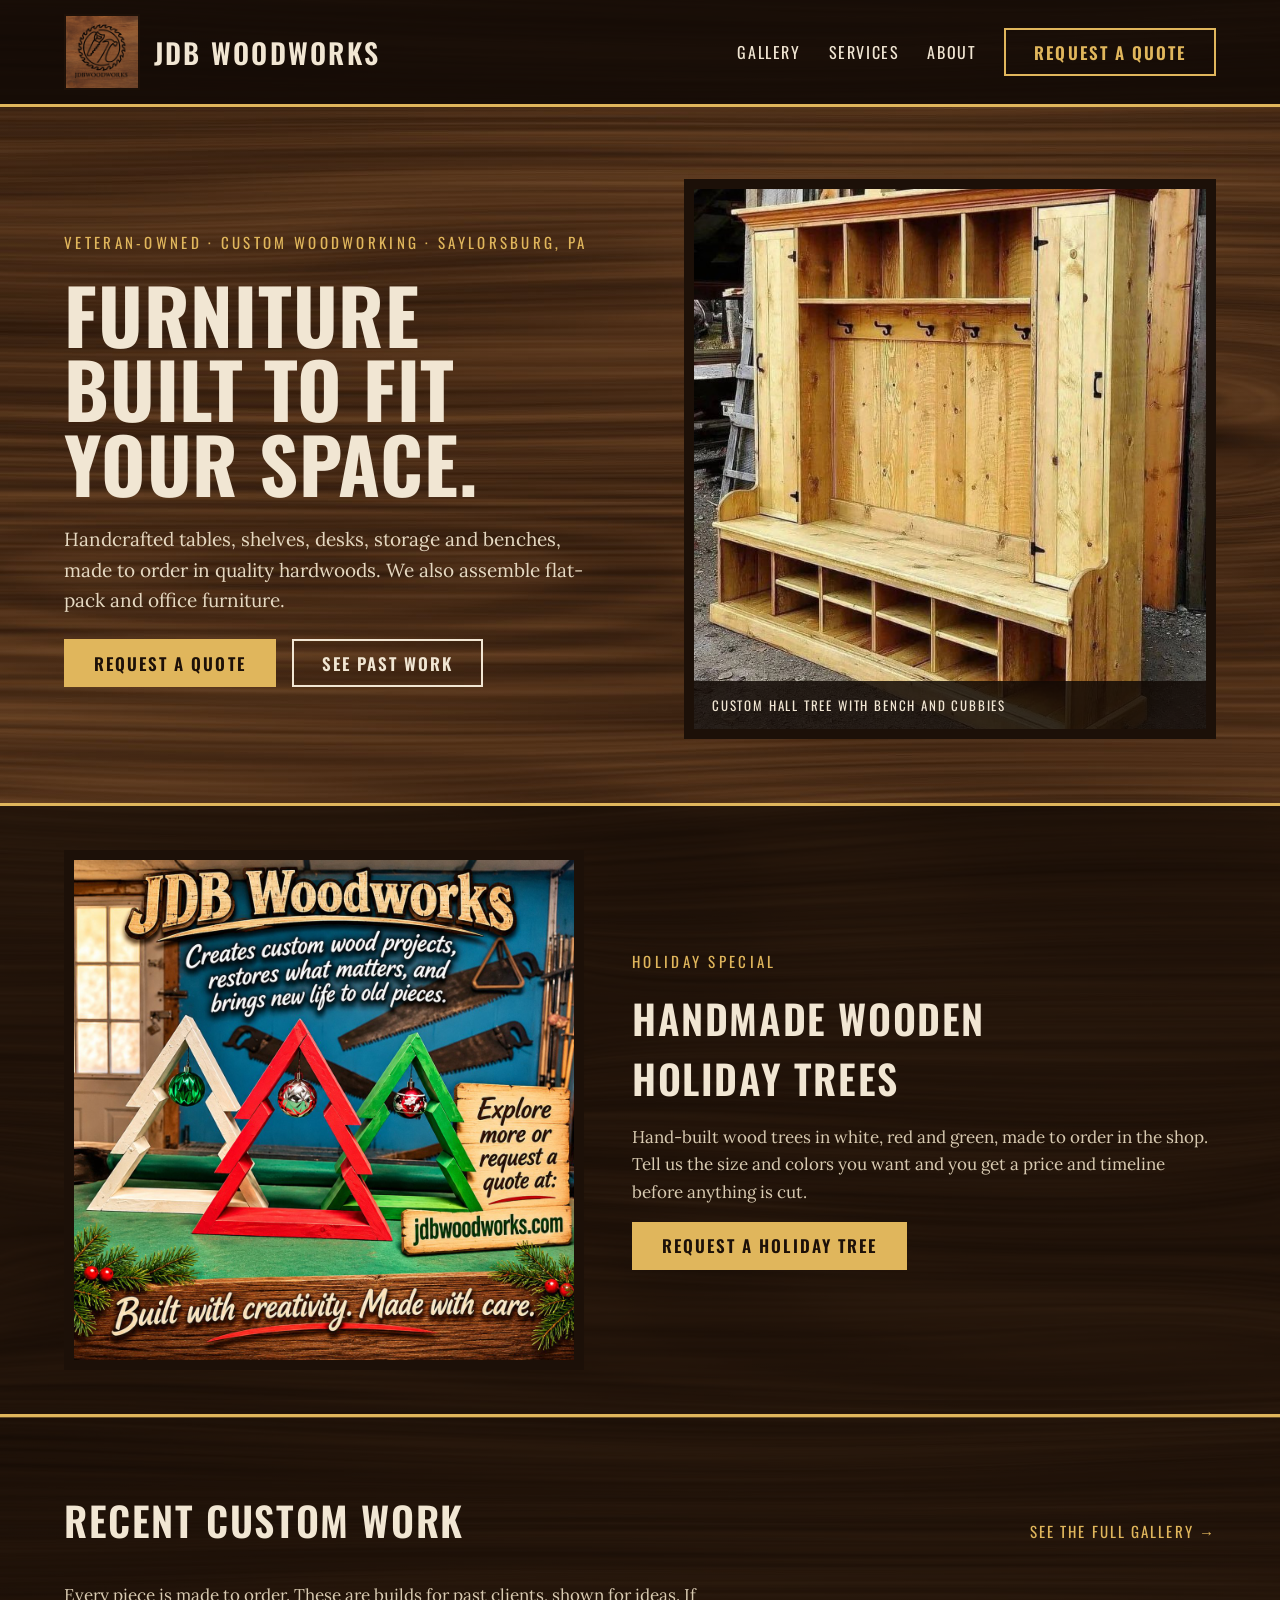
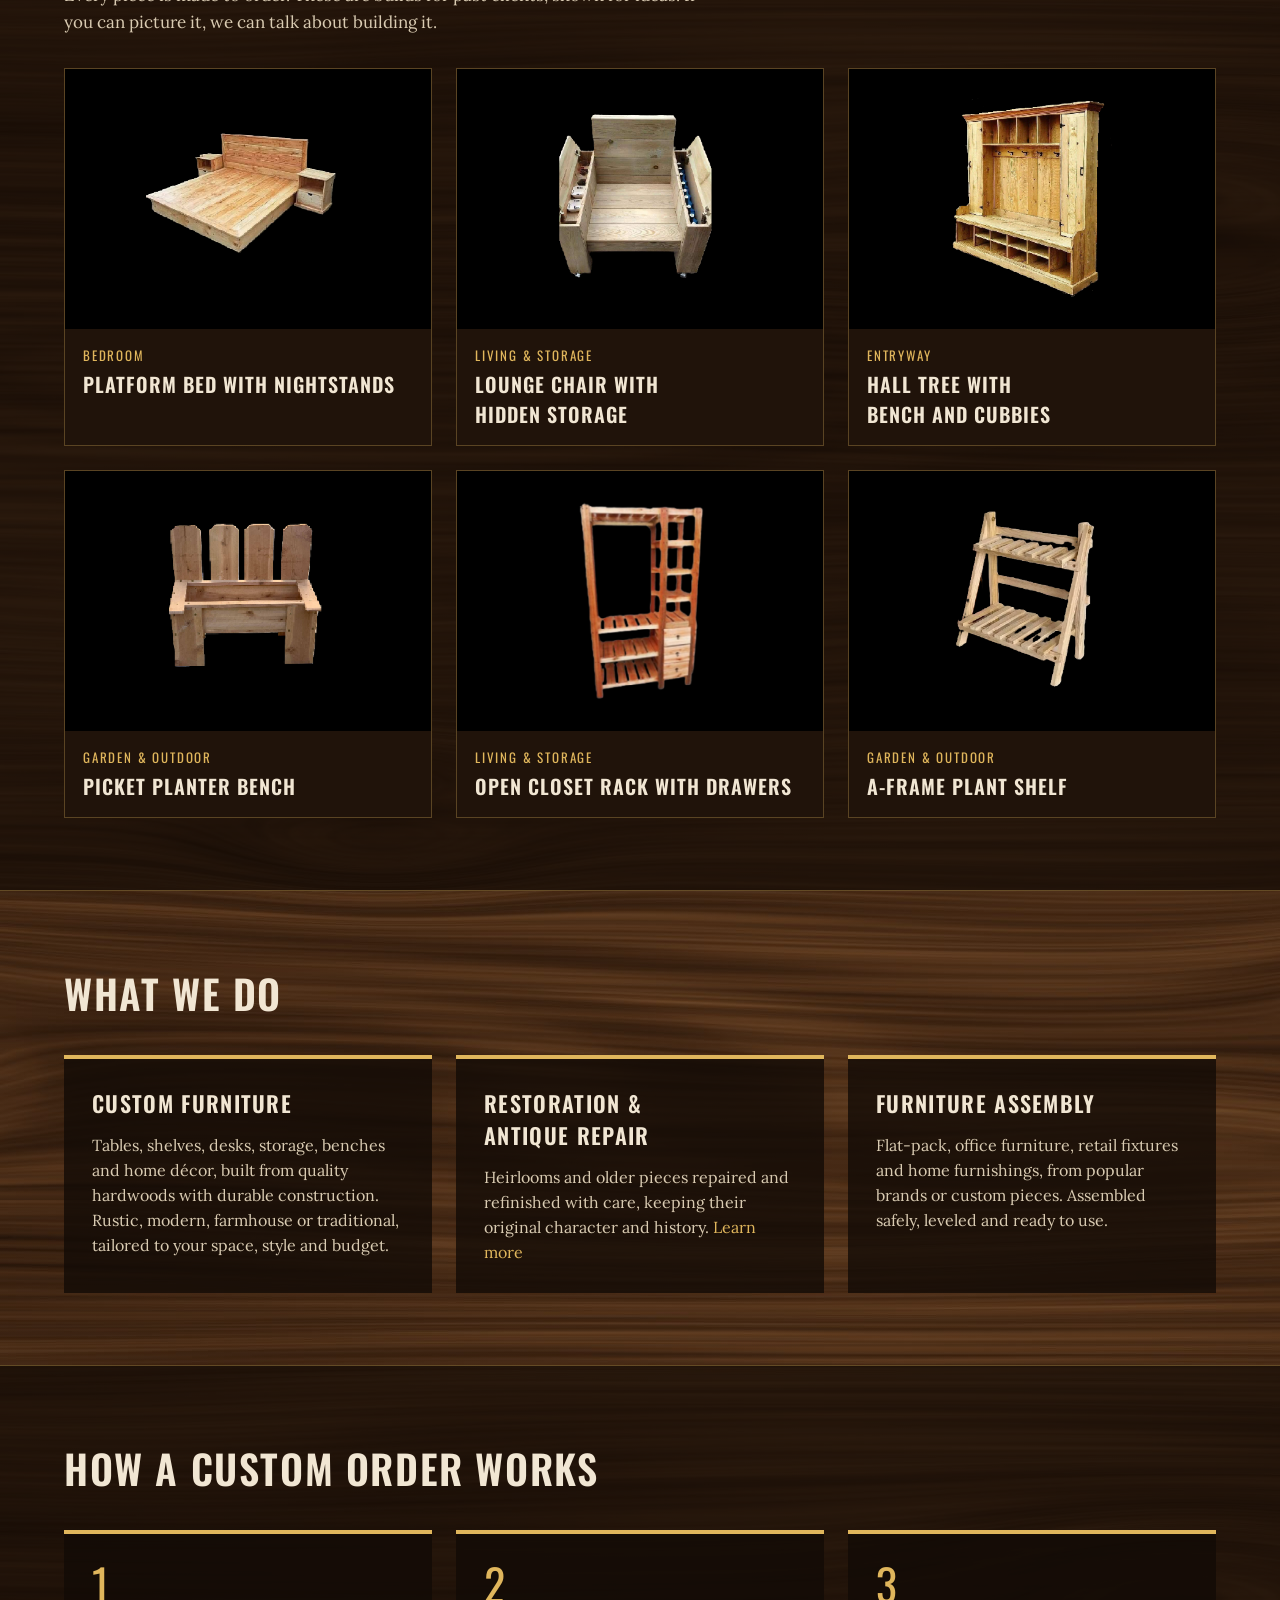
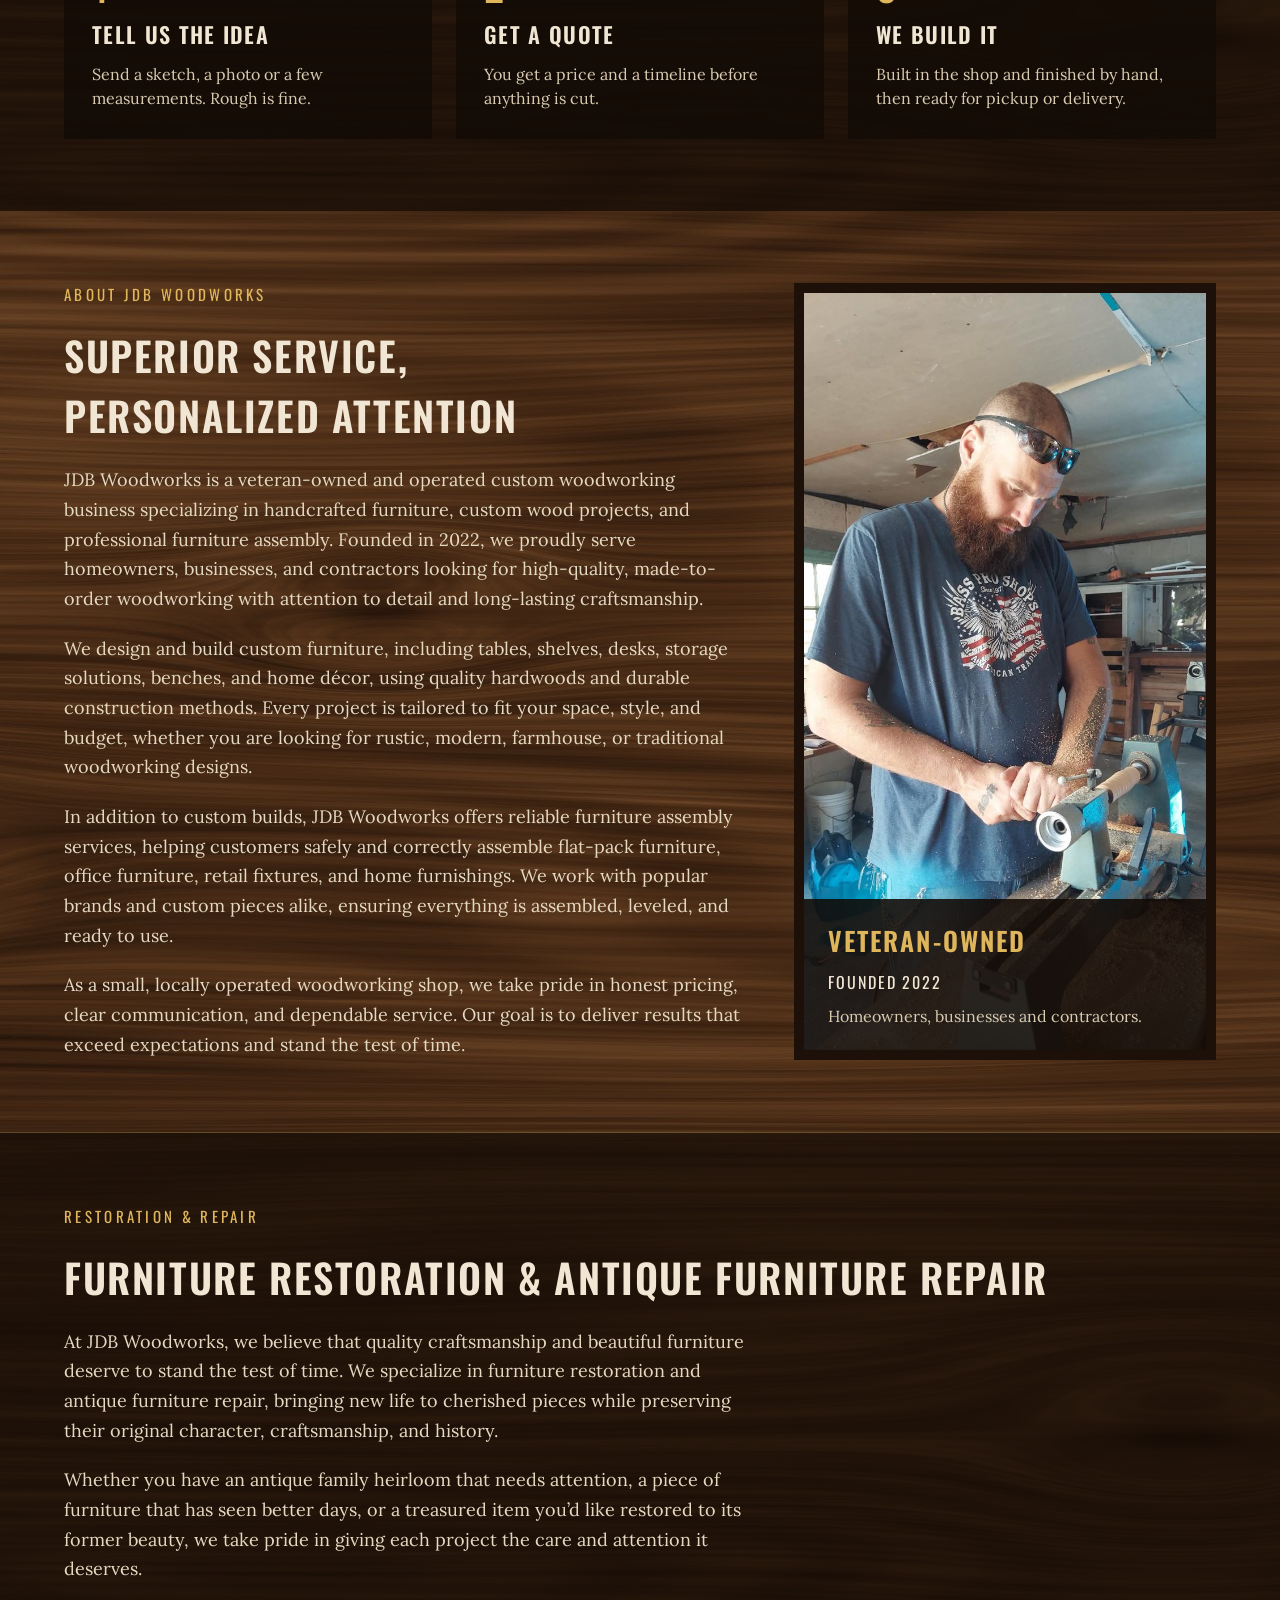
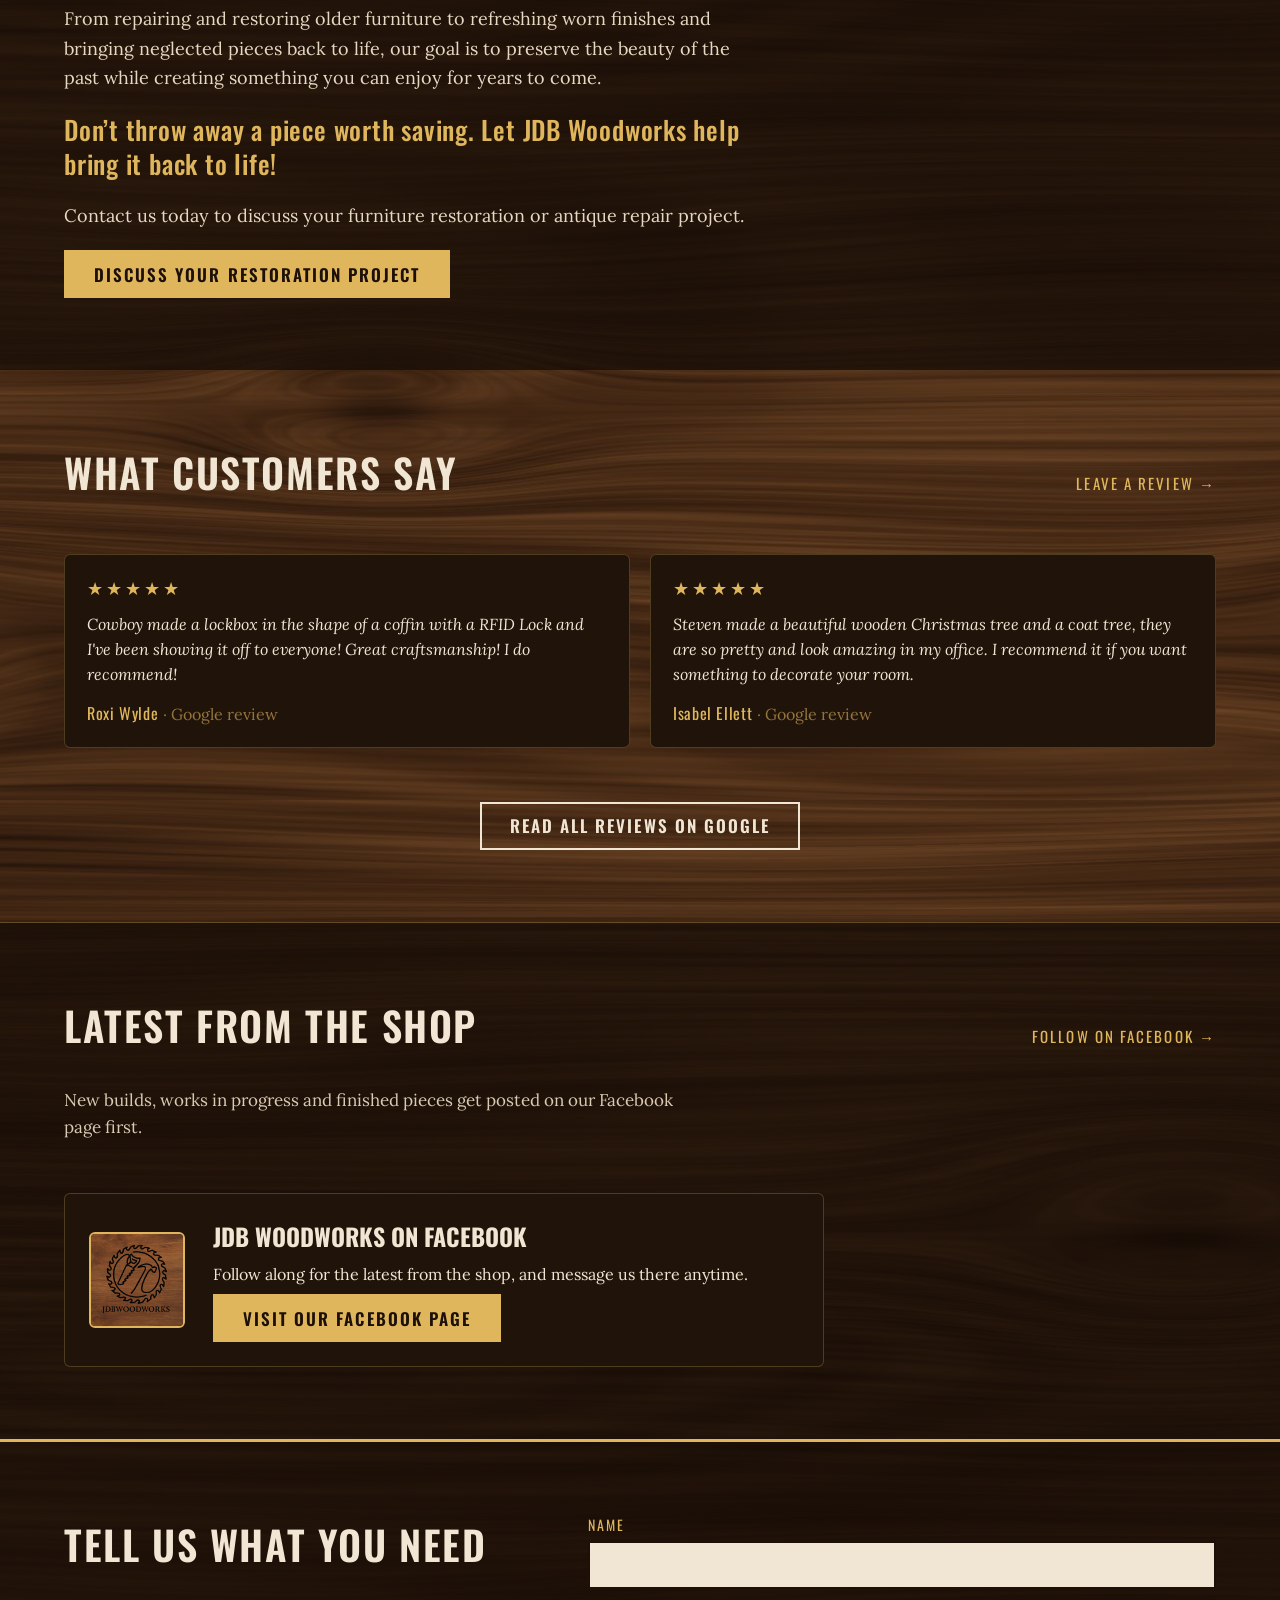
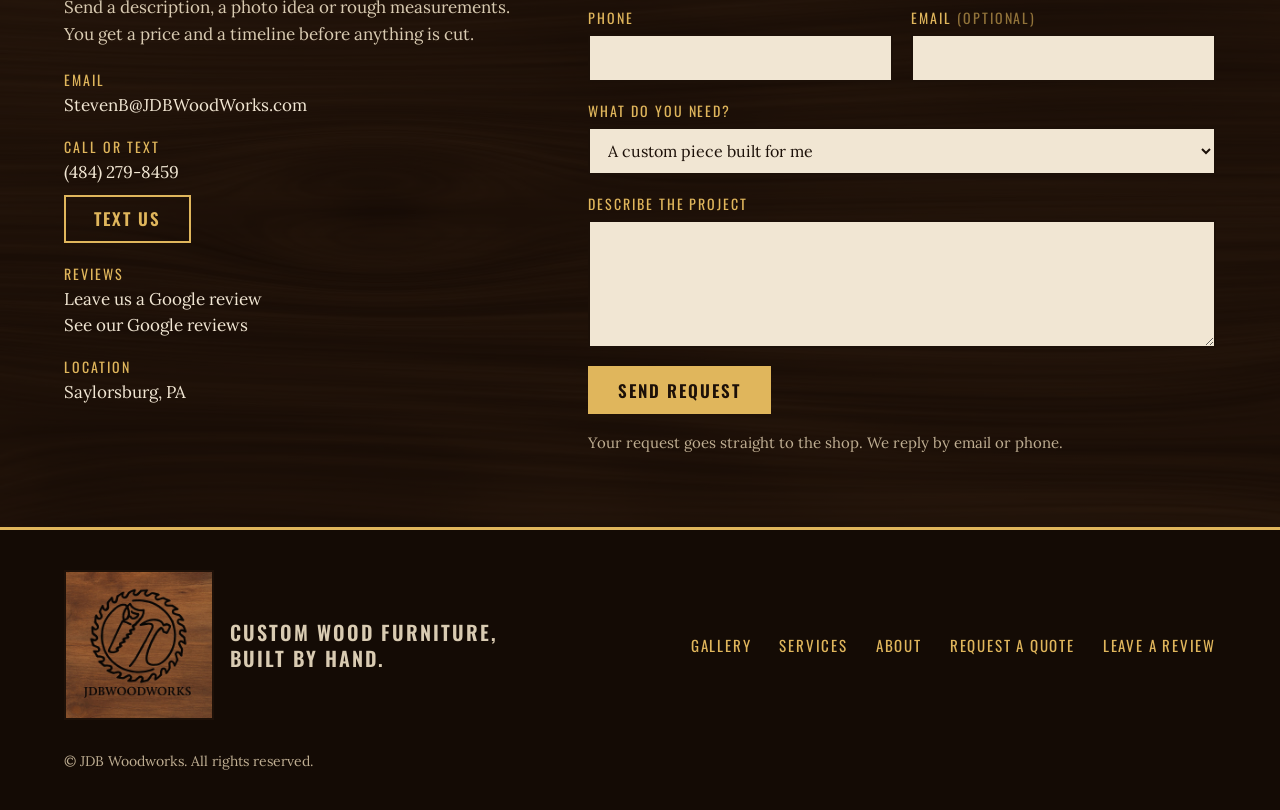
<file: index.html>
<!doctype html>
<html lang="en">
<head>
<meta charset="utf-8">
<meta name="viewport" content="width=device-width, initial-scale=1">
<title>JDB Woodworks | Custom Furniture and Furniture Assembly</title>
<meta name="description" content="Veteran-owned custom woodworking. Handcrafted tables, shelves, desks, storage and benches made to order, plus furniture restoration, antique repair and professional furniture assembly.">
<meta property="og:title" content="JDB Woodworks">
<meta property="og:description" content="Veteran-owned custom furniture builder and furniture assembly. Made to order, built to fit your space.">
<meta property="og:type" content="website">
<link rel="icon" href="images/logo.jpg">
<link rel="preconnect" href="https://fonts.googleapis.com">
<link rel="preconnect" href="https://fonts.gstatic.com" crossorigin>
<link rel="stylesheet" href="https://fonts.googleapis.com/css2?family=Oswald:wght@500;600;700&amp;family=Lora:ital,wght@0,400;0,500;1,400&amp;display=swap">
<link rel="stylesheet" href="style.css">
</head>
<body>

<header class="site-header">
  <div class="wrap">
    <a class="brand" href="index.html">
      <img src="images/logo.jpg" alt="JDB Woodworks logo: a circular saw blade around a handsaw and hammer">
      <span>JDB Woodworks</span>
    </a>
    <nav class="nav" aria-label="Main">
      <a href="gallery.html">Gallery</a>
      <a href="#services">Services</a>
      <a href="#about">About</a>
      <a class="btn-line" href="#quote">Request a quote</a>
    </nav>
  </div>
</header>

<main>

<section class="wrap hero">
  <div class="hero-copy">
    <div class="eyebrow">Veteran-owned · Custom woodworking · Saylorsburg, PA</div>
    <h1>Furniture built to fit your space.</h1>
    <p>Handcrafted tables, shelves, desks, storage and benches, made to order in quality hardwoods. We also assemble flat-pack and office furniture.</p>
    <div class="hero-actions">
      <a class="btn" href="#quote">Request a quote</a>
      <a class="btn-line light" href="gallery.html">See past work</a>
    </div>
  </div>
  <figure class="hero-photo">
    <img src="images/hall-tree.jpg" alt="Custom hall tree with a bench, cubbies and coat hooks">
    <figcaption>Custom hall tree with bench and cubbies</figcaption>
  </figure>
</section>

<!-- HOLIDAY PROMO: delete this whole section (and the .holiday rules in style.css) after the season -->
<section class="holiday" aria-labelledby="holiday-h">
  <div class="wrap holiday-grid">
    <a class="holiday-pic" href="#quote">
      <img src="images/holiday-trees.jpg" alt="Three handmade wooden Christmas trees, painted white, red and green, each with a hanging ornament. JDB Woodworks: built with creativity, made with care." width="1200" height="1200" loading="lazy">
    </a>
    <div class="holiday-copy">
      <div class="eyebrow">Holiday special</div>
      <h2 id="holiday-h">Handmade wooden holiday trees</h2>
      <p class="lede">Hand-built wood trees in white, red and green, made to order in the shop. Tell us the size and colors you want and you get a price and timeline before anything is cut.</p>
      <div class="hero-actions"><a class="btn" href="#quote">Request a holiday tree</a></div>
    </div>
  </div>
</section>

<section class="band both">
  <div class="wrap section">
    <div class="section-head">
      <h2>Recent custom work</h2>
      <a href="gallery.html">See the full gallery →</a>
    </div>
    <p class="lede">Every piece is made to order. These are builds for past clients, shown for ideas. If you can picture it, we can talk about building it.</p>
    <div class="work-grid three">
      <a class="work-card" href="gallery.html">
        <div class="pic"><img src="images/bed-nightstands.png" alt="Platform bed with nightstands" loading="lazy"></div>
        <div class="cap"><div class="label">Bedroom</div><h3>Platform bed with nightstands</h3></div>
      </a>
      <a class="work-card" href="gallery.html">
        <div class="pic"><img src="images/chiller-chair.png" alt="Lounge chair with hidden storage" loading="lazy"></div>
        <div class="cap"><div class="label">Living &amp; storage</div><h3>Lounge chair with hidden storage</h3></div>
      </a>
      <a class="work-card" href="gallery.html">
        <div class="pic"><img src="images/coat-rack-bench.png" alt="Hall tree with bench and cubbies" loading="lazy"></div>
        <div class="cap"><div class="label">Entryway</div><h3>Hall tree with bench and cubbies</h3></div>
      </a>
      <a class="work-card" href="gallery.html">
        <div class="pic"><img src="images/planter-box.png" alt="Picket planter bench" loading="lazy"></div>
        <div class="cap"><div class="label">Garden &amp; outdoor</div><h3>Picket planter bench</h3></div>
      </a>
      <a class="work-card" href="gallery.html">
        <div class="pic"><img src="images/wardrobe-shelf.png" alt="Open closet rack with drawers" loading="lazy"></div>
        <div class="cap"><div class="label">Living &amp; storage</div><h3>Open closet rack with drawers</h3></div>
      </a>
      <a class="work-card" href="gallery.html">
        <div class="pic"><img src="images/A-frame-shelf.png" alt="Folding A-frame plant shelf" loading="lazy"></div>
        <div class="cap"><div class="label">Garden &amp; outdoor</div><h3>A-frame plant shelf</h3></div>
      </a>
    </div>
  </div>
</section>

<section id="services" class="wrap section">
  <h2>What we do</h2>
  <div class="cards three">
    <div class="panel wide">
      <h3>Custom furniture</h3>
      <p>Tables, shelves, desks, storage, benches and home décor, built from quality hardwoods with durable construction. Rustic, modern, farmhouse or traditional, tailored to your space, style and budget.</p>
    </div>
    <div class="panel wide">
      <h3>Restoration &amp; antique repair</h3>
      <p>Heirlooms and older pieces repaired and refinished with care, keeping their original character and history. <a href="#restoration">Learn more</a></p>
    </div>
    <div class="panel wide">
      <h3>Furniture assembly</h3>
      <p>Flat-pack, office furniture, retail fixtures and home furnishings, from popular brands or custom pieces. Assembled safely, leveled and ready to use.</p>
    </div>
  </div>
</section>

<section class="band">
  <div class="wrap section">
    <h2>How a custom order works</h2>
    <div class="cards">
      <div class="panel"><div class="num">1</div><h3>Tell us the idea</h3><p>Send a sketch, a photo or a few measurements. Rough is fine.</p></div>
      <div class="panel"><div class="num">2</div><h3>Get a quote</h3><p>You get a price and a timeline before anything is cut.</p></div>
      <div class="panel"><div class="num">3</div><h3>We build it</h3><p>Built in the shop and finished by hand, then ready for pickup or delivery.</p></div>
    </div>
  </div>
</section>

<section id="about" class="wrap section">
  <div class="about">
    <div class="about-copy">
      <div class="eyebrow">About JDB Woodworks</div>
      <h2>Superior service, personalized attention</h2>
      <p>JDB Woodworks is a veteran-owned and operated custom woodworking business specializing in handcrafted furniture, custom wood projects, and professional furniture assembly. Founded in 2022, we proudly serve homeowners, businesses, and contractors looking for high-quality, made-to-order woodworking with attention to detail and long-lasting craftsmanship.</p>
      <p>We design and build custom furniture, including tables, shelves, desks, storage solutions, benches, and home décor, using quality hardwoods and durable construction methods. Every project is tailored to fit your space, style, and budget, whether you are looking for rustic, modern, farmhouse, or traditional woodworking designs.</p>
      <p>In addition to custom builds, JDB Woodworks offers reliable furniture assembly services, helping customers safely and correctly assemble flat-pack furniture, office furniture, retail fixtures, and home furnishings. We work with popular brands and custom pieces alike, ensuring everything is assembled, leveled, and ready to use.</p>
      <p>As a small, locally operated woodworking shop, we take pride in honest pricing, clear communication, and dependable service. Our goal is to deliver results that exceed expectations and stand the test of time.</p>
    </div>
    <figure class="about-badge">
      <img src="images/theowner.jpg" alt="The owner of JDB Woodworks turning a piece of wood on a lathe in the shop" loading="lazy">
      <figcaption class="inner">
        <strong>Veteran-owned</strong>
        <div class="year">Founded 2022</div>
        <div class="who">Homeowners, businesses and contractors.</div>
      </figcaption>
    </figure>
  </div>
</section>

<section id="restoration" class="band">
  <div class="wrap section">
    <div class="about-copy">
      <div class="eyebrow">Restoration &amp; repair</div>
      <h2>Furniture restoration &amp; antique furniture repair</h2>
      <p>At JDB Woodworks, we believe that quality craftsmanship and beautiful furniture deserve to stand the test of time. We specialize in furniture restoration and antique furniture repair, bringing new life to cherished pieces while preserving their original character, craftsmanship, and history.</p>
      <p>Whether you have an antique family heirloom that needs attention, a piece of furniture that has seen better days, or a treasured item you’d like restored to its former beauty, we take pride in giving each project the care and attention it deserves.</p>
      <p>From repairing and restoring older furniture to refreshing worn finishes and bringing neglected pieces back to life, our goal is to preserve the beauty of the past while creating something you can enjoy for years to come.</p>
      <p class="pull">Don’t throw away a piece worth saving. Let JDB Woodworks help bring it back to life!</p>
      <p>Contact us today to discuss your furniture restoration or antique repair project.</p>
      <div><a class="btn" href="#quote">Discuss your restoration project</a></div>
    </div>
  </div>
</section>

<section id="reviews" class="wrap section">
  <div class="section-head">
    <h2>What customers say</h2>
    <a href="https://search.google.com/local/writereview?placeid=ChIJbfRv3nt1-mMR1LRAAT9Tgv0&amp;source=g.page.m.ia._&amp;laa=nmx-review-solicitation-ia2" target="_blank" rel="noopener">Leave a review →</a>
  </div>
  <div class="reviews">
    <figure class="review">
      <div class="stars" role="img" aria-label="5 out of 5 stars">★★★★★</div>
      <blockquote>Cowboy made a lockbox in the shape of a coffin with a RFID Lock and I've been showing it off to everyone! Great craftsmanship! I do recommend!</blockquote>
      <figcaption>Roxi Wylde <span>· Google review</span></figcaption>
    </figure>
    <figure class="review">
      <div class="stars" role="img" aria-label="5 out of 5 stars">★★★★★</div>
      <blockquote>Steven made a beautiful wooden Christmas tree and a coat tree, they are so pretty and look amazing in my office. I recommend it if you want something to decorate your room.</blockquote>
      <figcaption>Isabel Ellett <span>· Google review</span></figcaption>
    </figure>
  </div>
  <p class="all-reviews"><a class="btn-line light" href="https://www.google.com/searchviewer/10?svid=CCYSESoPCg0vZy8xMXl4c183d2x2GAo" target="_blank" rel="noopener">Read all reviews on Google</a></p>
</section>

<section id="updates" class="band">
  <div class="wrap section">
    <div class="section-head">
      <h2>Latest from the shop</h2>
      <a href="https://www.facebook.com/p/Jdbwoodworks-61584621073696/" target="_blank" rel="noopener">Follow on Facebook →</a>
    </div>
    <p class="lede">New builds, works in progress and finished pieces get posted on our Facebook page first.</p>
    <div class="fb-card">
      <img src="images/logo.jpg" alt="JDB Woodworks logo" width="96" height="96" loading="lazy">
      <div>
        <h3>JDB Woodworks on Facebook</h3>
        <p>Follow along for the latest from the shop, and message us there anytime.</p>
        <a class="btn" href="https://www.facebook.com/p/Jdbwoodworks-61584621073696/" target="_blank" rel="noopener">Visit our Facebook page</a>
      </div>
    </div>
  </div>
</section>

<section id="quote" class="quote">
  <div class="wrap">
    <div class="quote-info">
      <h2>Tell us what you need</h2>
      <p>Send a description, a photo idea or rough measurements. You get a price and a timeline before anything is cut.</p>
      <div class="contact-block">
        <div class="label">Email</div>
        <a href="mailto:stevenb@jdbwoodworks.com">StevenB@JDBWoodWorks.com</a>
      </div>
      <div class="contact-block">
        <div class="label">Call or text</div>
        <a href="tel:+14842798459">(484) 279-8459</a>
        <div class="actions"><a class="btn-line" href="sms:+14842798459">Text us</a></div>
      </div>
      <div class="contact-block">
        <div class="label">Reviews</div>
        <a href="https://search.google.com/local/writereview?placeid=ChIJbfRv3nt1-mMR1LRAAT9Tgv0REVIEW_URLamp;source=g.page.m.ia._REVIEW_URLamp;laa=nmx-review-solicitation-ia2">Leave us a Google review</a>
        <a href="https://www.google.com/searchviewer/10?svid=CCYSESoPCg0vZy8xMXl4c183d2x2GAo">See our Google reviews</a>
      </div>
      <div class="contact-block">
        <div class="label">Location</div>
        <div>Saylorsburg, PA</div>
      </div>
    </div>
    <form id="quote-form" class="quote-form" novalidate>
      <div class="field">
        <label for="q-name">Name</label>
        <input id="q-name" name="name" type="text" autocomplete="name" required>
      </div>
      <div class="row">
        <div class="field">
          <label for="q-phone">Phone</label>
          <input id="q-phone" name="phone" type="tel" autocomplete="tel" required>
        </div>
        <div class="field">
          <label for="q-contact">Email <span class="opt">(optional)</span></label>
          <input id="q-contact" name="contact" type="email" autocomplete="email">
        </div>
      </div>
      <div class="field">
        <label for="q-type">What do you need?</label>
        <select id="q-type" name="type">
          <option>A custom piece built for me</option>
          <option>Furniture assembly</option>
          <option>Furniture restoration or antique repair</option>
          <option>Not sure yet</option>
        </select>
      </div>
      <div class="field">
        <label for="q-msg">Describe the project</label>
        <textarea id="q-msg" name="message" rows="5" required></textarea>
      </div>
      <div><button class="btn" type="submit">Send request</button></div>
      <p class="form-note">Your request goes straight to the shop. We reply by email or phone.</p>
      <div id="form-status" class="form-status" role="status" hidden></div>
    </form>
  </div>
</section>

</main>

<footer class="site-footer">
  <div class="wrap">
    <div class="foot-brand">
      <img src="images/logo.jpg" alt="JDB Woodworks logo">
      <span>Custom wood furniture,<br>built by hand.</span>
    </div>
    <div class="foot-links">
      <a href="gallery.html">Gallery</a>
      <a href="#services">Services</a>
      <a href="#about">About</a>
      <a href="#quote">Request a quote</a>
      <a href="https://search.google.com/local/writereview?placeid=ChIJbfRv3nt1-mMR1LRAAT9Tgv0&amp;source=g.page.m.ia._&amp;laa=nmx-review-solicitation-ia2" target="_blank" rel="noopener">Leave a review</a>
    </div>
    <div class="copy">© JDB Woodworks. All rights reserved.</div>
  </div>
</footer>

<script src="script.js"></script>
</body>
</html>
</file>
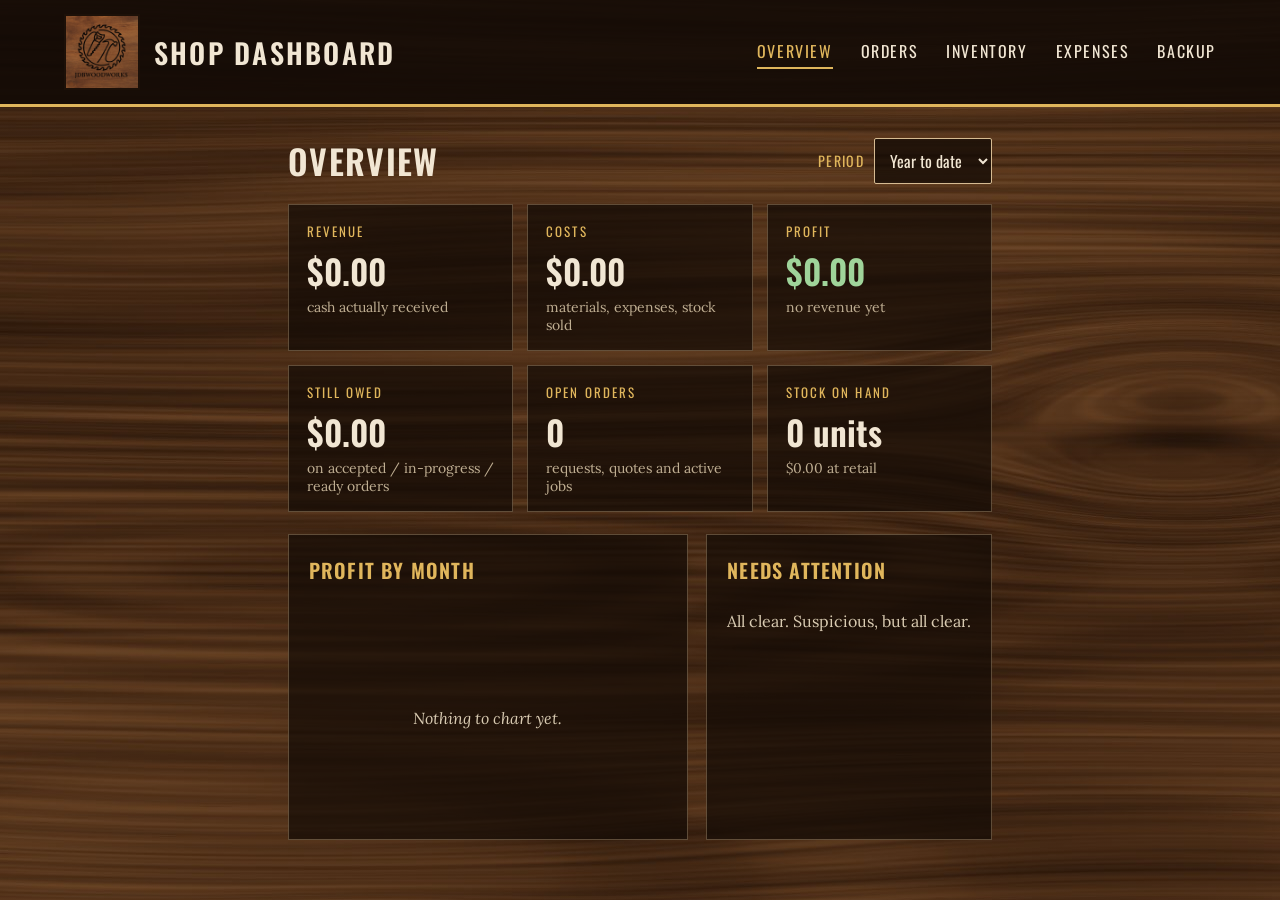
<file: dashboard.html>
<!doctype html>
<html lang="en">
<head>
<meta charset="utf-8">
<meta name="viewport" content="width=device-width, initial-scale=1">
<meta name="robots" content="noindex, nofollow">
<title>Shop Dashboard | JDB Woodworks</title>
<link rel="icon" href="images/logo.jpg">
<link rel="preconnect" href="https://fonts.googleapis.com">
<link rel="preconnect" href="https://fonts.gstatic.com" crossorigin>
<link rel="stylesheet" href="https://fonts.googleapis.com/css2?family=Oswald:wght@500;600;700&amp;family=Lora:ital,wght@0,400;0,500;1,400&amp;display=swap">
<link rel="stylesheet" href="style.css">
<link rel="stylesheet" href="dashboard.css">
</head>
<body class="dash">

<header class="site-header">
  <div class="wrap">
    <a class="brand" href="index.html">
      <img src="images/logo.jpg" alt="JDB Woodworks logo">
      <span>Shop Dashboard</span>
    </a>
    <nav class="nav" id="tabs" aria-label="Dashboard sections">
      <button type="button" data-tab="overview" aria-current="page">Overview</button>
      <button type="button" data-tab="orders">Orders</button>
      <button type="button" data-tab="inventory">Inventory</button>
      <button type="button" data-tab="expenses">Expenses</button>
      <button type="button" data-tab="backup">Backup</button>
    </nav>
  </div>
</header>

<main class="wrap dash-main">

  <div id="sync-note" class="banner" role="status" hidden>
    <span id="sync-note-text"></span>
  </div>

  <div id="backup-banner" class="banner" hidden>
    <span id="backup-banner-text"></span>
    <button type="button" class="btn-line sm" data-go="backup">Back up now</button>
  </div>

  <!-- OVERVIEW -->
  <section id="tab-overview" class="tab">
    <div class="tab-head">
      <h2>Overview</h2>
      <label class="inline">Period
        <select id="range">
          <option value="month">This month</option>
          <option value="30">Last 30 days</option>
          <option value="ytd" selected>Year to date</option>
          <option value="all">All time</option>
        </select>
      </label>
    </div>

    <div class="stats" id="stats"></div>

    <div class="two">
      <div class="panel">
        <h3>Profit by month</h3>
        <div id="chart" class="chart" role="img" aria-label="Bar chart of profit by month"></div>
      </div>
      <div class="panel">
        <h3>Needs attention</h3>
        <div id="attention"></div>
      </div>
    </div>
  </section>

  <!-- ORDERS -->
  <section id="tab-orders" class="tab" hidden>
    <div class="tab-head">
      <h2>Orders</h2>
      <div class="tools">
        <input id="order-search" type="search" placeholder="Search name, phone, request…" aria-label="Search orders">
        <select id="order-filter" aria-label="Filter by status">
          <option value="active" data-label="All open">All open</option>
          <option value="new" data-label="Needs a quote">Needs a quote</option>
          <option value="quote" data-label="Quote sent, waiting">Quote sent, waiting</option>
          <option value="shop" data-label="In the shop">In the shop</option>
          <option value="finished" data-label="Complete / cancelled">Complete / cancelled</option>
          <option value="all" data-label="Everything">Everything</option>
        </select>
        <button type="button" class="btn sm" id="new-order">+ New order</button>
      </div>
    </div>
    <div class="table-wrap">
      <table id="orders-table">
        <thead>
          <tr>
            <th>Customer</th><th>Request</th><th>Wood</th><th>Status</th>
            <th class="num">Est.</th><th class="num">Paid</th><th class="num">Profit</th><th>Due</th><th></th>
          </tr>
        </thead>
        <tbody></tbody>
      </table>
    </div>
    <p class="empty" id="orders-empty" hidden>No orders yet. Hit “New order” to add the first one.</p>
  </section>

  <!-- INVENTORY -->
  <section id="tab-inventory" class="tab" hidden>
    <div class="tab-head">
      <h2>Inventory</h2>
      <div class="tools">
        <button type="button" class="btn-line sm" id="export-store" title="Download products.json for the online store">Publish to store</button>
        <button type="button" class="btn sm" id="new-item">+ New item</button>
      </div>
    </div>
    <p class="hint">Items set to “List in store” appear on <a href="store.html">the store page</a> after you hit Publish to store and upload the downloaded products.json. Ready-made items only. Custom orders live under Orders. “Sold 1” drops the count and logs the sale as revenue.</p>
    <div class="table-wrap">
      <table id="inv-table">
        <thead>
          <tr>
            <th>Item</th><th class="num">In stock</th><th class="num">Price</th><th class="num">Cost</th><th class="num">Margin</th><th></th>
          </tr>
        </thead>
        <tbody></tbody>
      </table>
    </div>
    <p class="empty" id="inv-empty" hidden>Nothing in stock yet. Add the first item.</p>
    <div id="sales-box" hidden>
      <h3 class="sub">Recent sales</h3>
      <p class="hint">Hit “Sold 1” by mistake? Undo it here. The item goes back in stock and the sale comes off revenue.</p>
      <div class="table-wrap">
        <table id="sales-table">
          <thead><tr><th>Date</th><th>Item</th><th class="num">Price</th><th></th></tr></thead>
          <tbody></tbody>
        </table>
      </div>
    </div>
  </section>

  <!-- EXPENSES -->
  <section id="tab-expenses" class="tab" hidden>
    <div class="tab-head">
      <h2>Shop expenses</h2>
      <div class="tools">
        <button type="button" class="btn sm" id="new-expense">+ New expense</button>
      </div>
    </div>
    <p class="hint">Stuff that isn't tied to one order: tools, blades, sandpaper, fees, fuel. Material costs for a specific job go on that order instead.</p>
    <div class="table-wrap">
      <table id="exp-table">
        <thead><tr><th>Date</th><th>What</th><th class="num">Amount</th><th></th></tr></thead>
        <tbody></tbody>
      </table>
    </div>
    <p class="empty" id="exp-empty" hidden>No expenses logged.</p>
  </section>

  <!-- BACKUP -->
  <section id="tab-backup" class="tab" hidden>
    <div class="tab-head"><h2>Backup &amp; restore</h2></div>
    <div class="panel wide">
      <p class="local-only">Everything on this page is saved in <strong>this browser, on this device</strong>. It never goes to the website or GitHub, so customer info stays private. The catch: clearing browser data or switching devices wipes it. Download a backup now and then.</p>
      <p class="server-only">Everything here is saved in the shop's <strong>Google Sheet</strong>, so it is the same on every device. Google keeps the version history (File → Version history in the Sheet). To move data in from the old browser-only dashboard, download a backup there and restore it here.</p>
      <div class="btn-row">
        <button type="button" class="btn local-only" id="export-json">Download backup (.json)</button>
        <button type="button" class="btn-line" id="export-csv">Orders to spreadsheet (.csv)</button>
        <label class="btn-line file">Restore from backup
          <input type="file" id="import-json" accept="application/json,.json" hidden>
        </label>
      </div>
      <p class="hint local-only" id="last-backup"></p>
      <p class="hint">Restoring replaces everything currently on this page.</p>
    </div>
  </section>

</main>

<div id="busy" class="busy" role="status" aria-live="polite" hidden><div id="busy-text">Saving…</div></div>

<dialog id="ask">
  <p id="ask-msg"></p>
  <div class="btn-row end">
    <button type="button" class="btn-line" id="ask-no">Cancel</button>
    <button type="button" class="btn" id="ask-yes">OK</button>
  </div>
</dialog>

<!-- Shared edit dialog -->
<dialog id="dlg">
  <form method="dialog" id="dlg-form" novalidate>
    <h3 id="dlg-title"></h3>
    <div id="dlg-body"></div>
    <p class="form-status" id="dlg-err" role="alert" hidden></p>
    <div class="btn-row end">
      <button type="button" class="btn-line" id="dlg-cancel">Cancel</button>
      <button type="submit" class="btn" id="dlg-save">Save</button>
    </div>
  </form>
</dialog>

<script src="dashboard.js"></script>
</body>
</html>
</file>
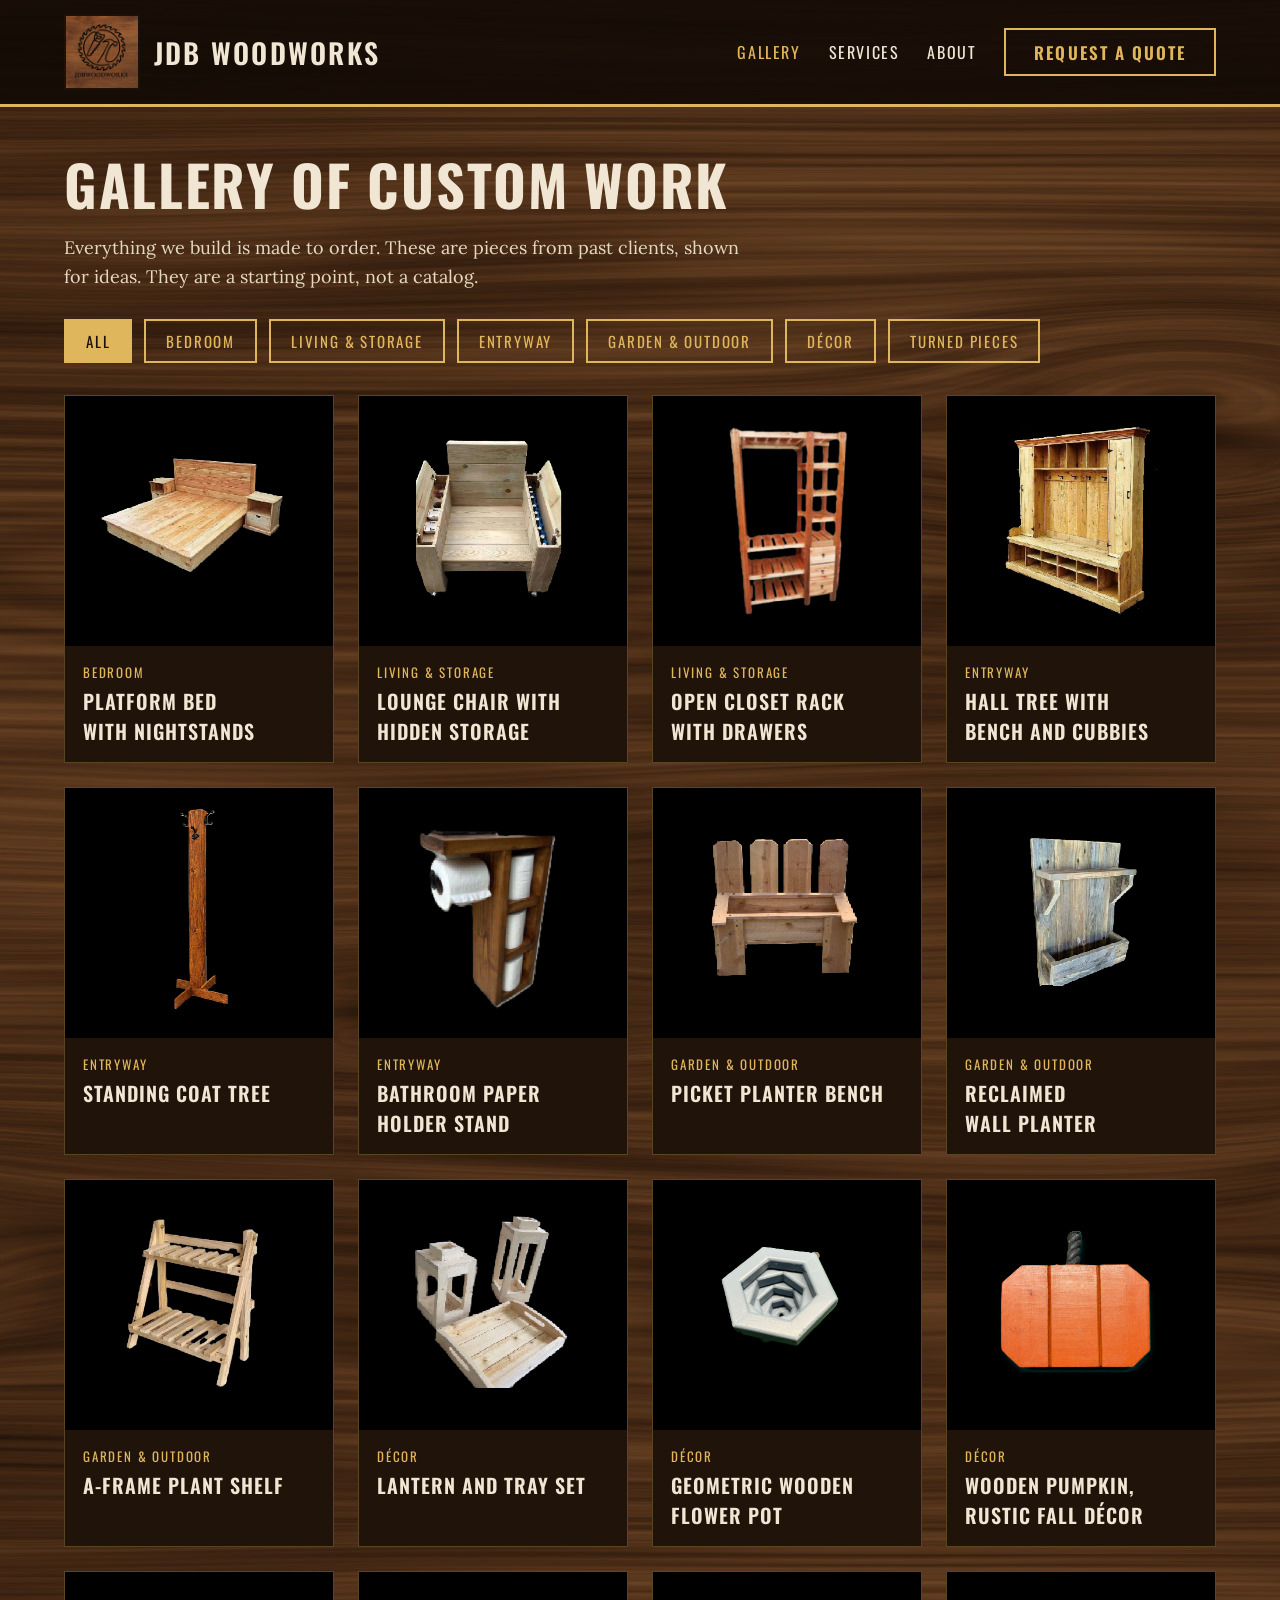
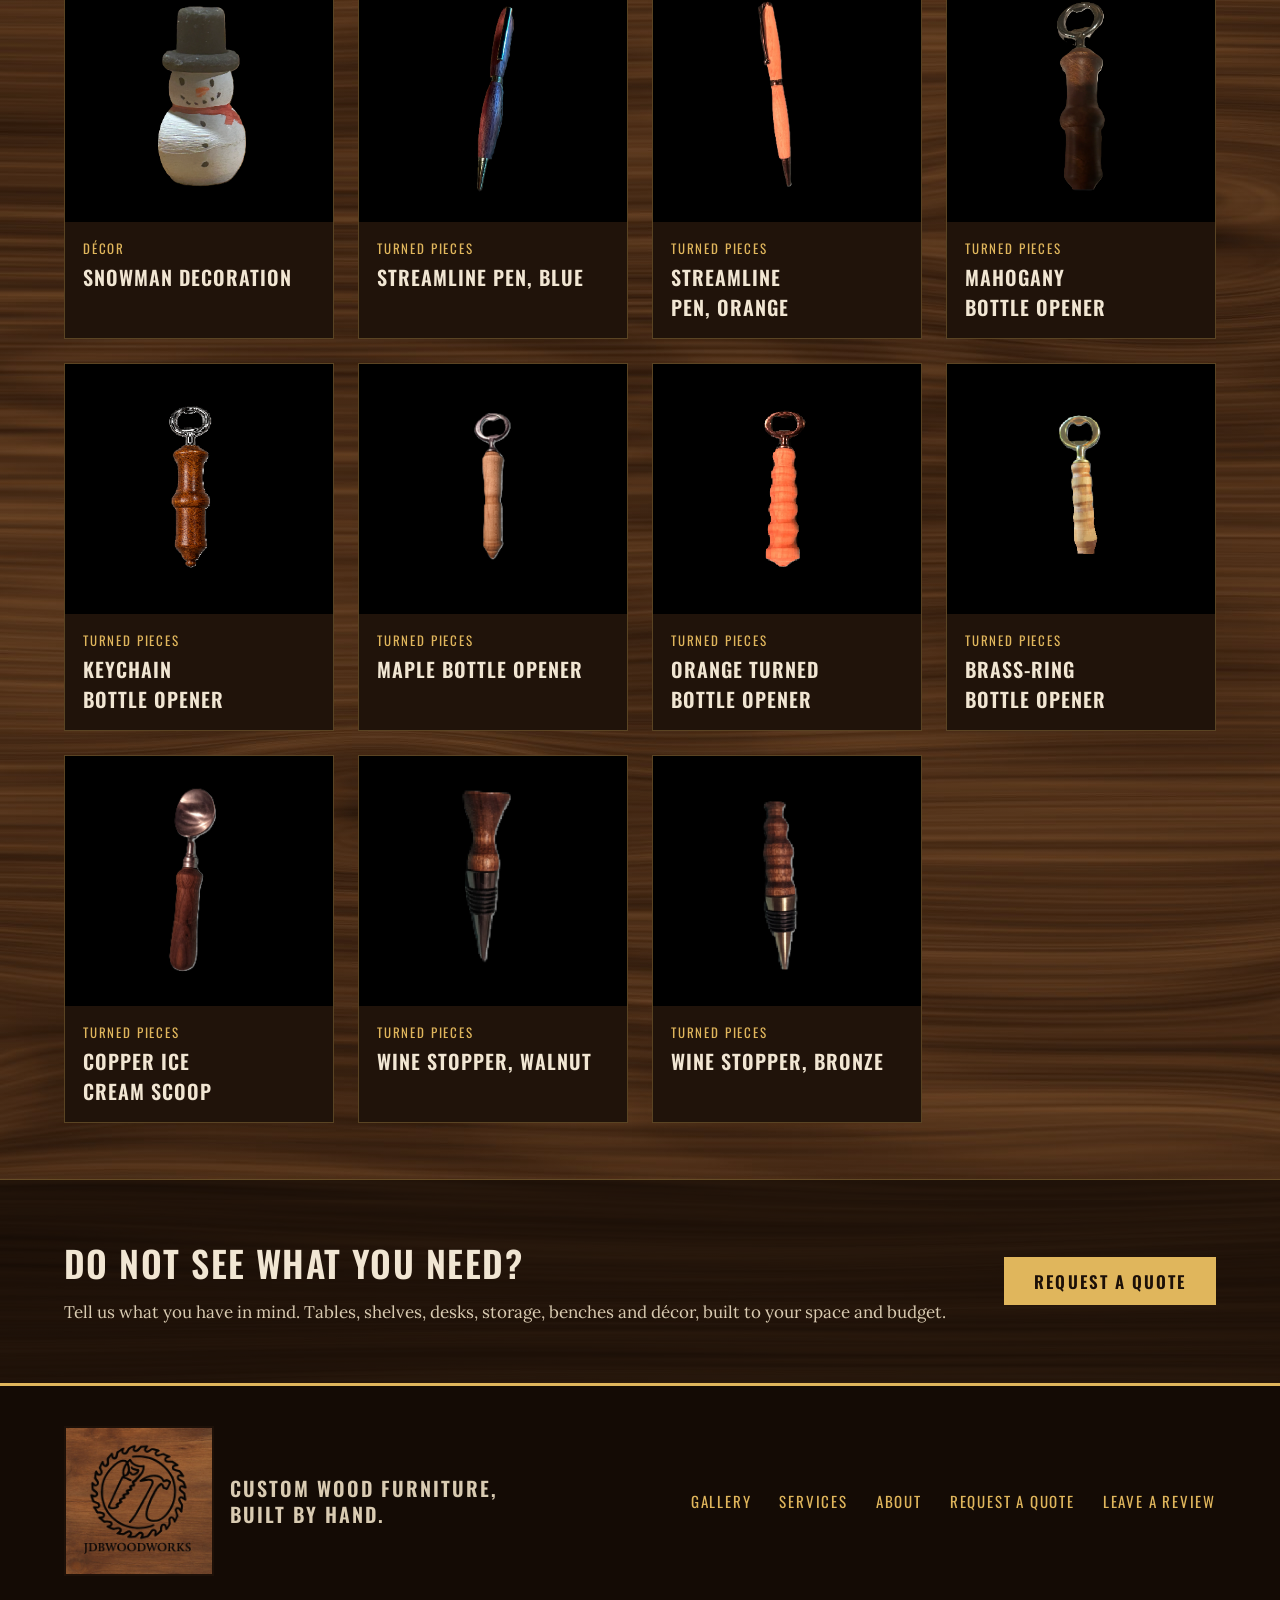
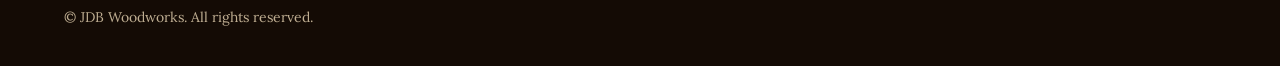
<file: gallery.html>
<!doctype html>
<html lang="en">
<head>
<meta charset="utf-8">
<meta name="viewport" content="width=device-width, initial-scale=1">
<title>Gallery of Custom Work | JDB Woodworks</title>
<meta name="description" content="Custom furniture and woodworking built by JDB Woodworks: beds, storage, entryway pieces, garden furniture, décor and turned pieces. Everything is made to order.">
<meta property="og:title" content="Gallery of custom work | JDB Woodworks">
<meta property="og:type" content="website">
<link rel="icon" href="images/logo.jpg">
<link rel="preconnect" href="https://fonts.googleapis.com">
<link rel="preconnect" href="https://fonts.gstatic.com" crossorigin>
<link rel="stylesheet" href="https://fonts.googleapis.com/css2?family=Oswald:wght@500;600;700&amp;family=Lora:ital,wght@0,400;0,500;1,400&amp;display=swap">
<link rel="stylesheet" href="style.css">
</head>
<body>

<header class="site-header">
  <div class="wrap">
    <a class="brand" href="index.html">
      <img src="images/logo.jpg" alt="JDB Woodworks logo: a circular saw blade around a handsaw and hammer">
      <span>JDB Woodworks</span>
    </a>
    <nav class="nav" aria-label="Main">
      <a href="gallery.html" aria-current="page">Gallery</a>
      <a href="index.html#services">Services</a>
      <a href="index.html#about">About</a>
      <a class="btn-line" href="index.html#quote">Request a quote</a>
    </nav>
  </div>
</header>

<main>

<section class="wrap page-head">
  <h1>Gallery of custom work</h1>
  <p>Everything we build is made to order. These are pieces from past clients, shown for ideas. They are a starting point, not a catalog.</p>
  <div class="filters" id="filters" role="group" aria-label="Filter by category">
    <button type="button" data-filter="All" aria-pressed="true">All</button>
    <button type="button" data-filter="Bedroom" aria-pressed="false">Bedroom</button>
    <button type="button" data-filter="Living &amp; storage" aria-pressed="false">Living &amp; storage</button>
    <button type="button" data-filter="Entryway" aria-pressed="false">Entryway</button>
    <button type="button" data-filter="Garden &amp; outdoor" aria-pressed="false">Garden &amp; outdoor</button>
    <button type="button" data-filter="Décor" aria-pressed="false">Décor</button>
    <button type="button" data-filter="Turned pieces" aria-pressed="false">Turned pieces</button>
  </div>
</section>

<section class="wrap gallery-body">
  <div class="work-grid" id="gallery">

    <div class="work-card" data-cat="Bedroom"><div class="pic"><img src="images/bed-nightstands.png" alt="Platform bed with nightstands" loading="lazy"></div><div class="cap"><div class="label">Bedroom</div><h3>Platform bed with nightstands</h3></div></div>

    <div class="work-card" data-cat="Living &amp; storage"><div class="pic"><img src="images/chiller-chair.png" alt="Lounge chair with hidden storage" loading="lazy"></div><div class="cap"><div class="label">Living &amp; storage</div><h3>Lounge chair with hidden storage</h3></div></div>
    <div class="work-card" data-cat="Living &amp; storage"><div class="pic"><img src="images/wardrobe-shelf.png" alt="Open closet rack with drawers" loading="lazy"></div><div class="cap"><div class="label">Living &amp; storage</div><h3>Open closet rack with drawers</h3></div></div>

    <div class="work-card" data-cat="Entryway"><div class="pic"><img src="images/coat-rack-bench.png" alt="Hall tree with bench and cubbies" loading="lazy"></div><div class="cap"><div class="label">Entryway</div><h3>Hall tree with bench and cubbies</h3></div></div>
    <div class="work-card" data-cat="Entryway"><div class="pic"><img src="images/standing-coat-rack.png" alt="Standing coat tree" loading="lazy"></div><div class="cap"><div class="label">Entryway</div><h3>Standing coat tree</h3></div></div>
    <div class="work-card" data-cat="Entryway"><div class="pic"><img src="images/toilet-paper-holder.png" alt="Bathroom paper holder stand" loading="lazy"></div><div class="cap"><div class="label">Entryway</div><h3>Bathroom paper holder stand</h3></div></div>

    <div class="work-card" data-cat="Garden &amp; outdoor"><div class="pic"><img src="images/planter-box.png" alt="Picket planter bench" loading="lazy"></div><div class="cap"><div class="label">Garden &amp; outdoor</div><h3>Picket planter bench</h3></div></div>
    <div class="work-card" data-cat="Garden &amp; outdoor"><div class="pic"><img src="images/hang-shelf.png" alt="Reclaimed wall planter" loading="lazy"></div><div class="cap"><div class="label">Garden &amp; outdoor</div><h3>Reclaimed wall planter</h3></div></div>
    <div class="work-card" data-cat="Garden &amp; outdoor"><div class="pic"><img src="images/A-frame-shelf.png" alt="Folding A-frame plant shelf" loading="lazy"></div><div class="cap"><div class="label">Garden &amp; outdoor</div><h3>A-frame plant shelf</h3></div></div>

    <div class="work-card" data-cat="Décor"><div class="pic"><img src="images/lantern-tray.png" alt="Wooden lanterns and serving tray" loading="lazy"></div><div class="cap"><div class="label">Décor</div><h3>Lantern and tray set</h3></div></div>
    <div class="work-card" data-cat="Décor"><div class="pic"><img src="images/geometric-planter.png" alt="Geometric wooden flower pot" loading="lazy"></div><div class="cap"><div class="label">Décor</div><h3>Geometric wooden flower pot</h3></div></div>
    <div class="work-card" data-cat="Décor"><div class="pic"><img src="images/handcrafted-pumpkin.png" alt="Handcrafted wooden pumpkin" loading="lazy"></div><div class="cap"><div class="label">Décor</div><h3>Wooden pumpkin, rustic fall décor</h3></div></div>
    <div class="work-card" data-cat="Décor"><div class="pic"><img src="images/snowman.png" alt="Wooden snowman decoration" loading="lazy"></div><div class="cap"><div class="label">Décor</div><h3>Snowman decoration</h3></div></div>

    <div class="work-card" data-cat="Turned pieces"><div class="pic"><img src="images/streamline-pen-1.png" alt="Streamline pen with a blue wood barrel" loading="lazy"></div><div class="cap"><div class="label">Turned pieces</div><h3>Streamline pen, blue</h3></div></div>
    <div class="work-card" data-cat="Turned pieces"><div class="pic"><img src="images/streamline-pen-2.png" alt="Streamline pen with an orange wood barrel" loading="lazy"></div><div class="cap"><div class="label">Turned pieces</div><h3>Streamline pen, orange</h3></div></div>
    <div class="work-card" data-cat="Turned pieces"><div class="pic"><img src="images/mahgoney-bottle-opener.png" alt="Mahogany bottle opener" loading="lazy"></div><div class="cap"><div class="label">Turned pieces</div><h3>Mahogany bottle opener</h3></div></div>
    <div class="work-card" data-cat="Turned pieces"><div class="pic"><img src="images/bottle-opener-1.png" alt="Turned wood keychain bottle opener" loading="lazy"></div><div class="cap"><div class="label">Turned pieces</div><h3>Keychain bottle opener</h3></div></div>
    <div class="work-card" data-cat="Turned pieces"><div class="pic"><img src="images/bottle-opener-2.png" alt="Maple bottle opener" loading="lazy"></div><div class="cap"><div class="label">Turned pieces</div><h3>Maple bottle opener</h3></div></div>
    <div class="work-card" data-cat="Turned pieces"><div class="pic"><img src="images/maple-bottle-opener.png" alt="Orange turned bottle opener" loading="lazy"></div><div class="cap"><div class="label">Turned pieces</div><h3>Orange turned bottle opener</h3></div></div>
    <div class="work-card" data-cat="Turned pieces"><div class="pic"><img src="images/bottle-opener-3.png" alt="Bottle opener with a brass ring" loading="lazy"></div><div class="cap"><div class="label">Turned pieces</div><h3>Brass-ring bottle opener</h3></div></div>
    <div class="work-card" data-cat="Turned pieces"><div class="pic"><img src="images/ice-cream-scooper.png" alt="Copper ice cream scoop with a wood handle" loading="lazy"></div><div class="cap"><div class="label">Turned pieces</div><h3>Copper ice cream scoop</h3></div></div>
    <div class="work-card" data-cat="Turned pieces"><div class="pic"><img src="images/stopper-1.png" alt="Wine stopper with a walnut handle" loading="lazy"></div><div class="cap"><div class="label">Turned pieces</div><h3>Wine stopper, walnut</h3></div></div>
    <div class="work-card" data-cat="Turned pieces"><div class="pic"><img src="images/stopper-2.png" alt="Wine stopper with a bronze collar" loading="lazy"></div><div class="cap"><div class="label">Turned pieces</div><h3>Wine stopper, bronze</h3></div></div>

  </div>
</section>

<section class="band cta">
  <div class="wrap">
    <div class="cta-copy">
      <h2>Do not see what you need?</h2>
      <p>Tell us what you have in mind. Tables, shelves, desks, storage, benches and décor, built to your space and budget.</p>
    </div>
    <a class="btn" href="index.html#quote">Request a quote</a>
  </div>
</section>

</main>

<footer class="site-footer">
  <div class="wrap">
    <div class="foot-brand">
      <img src="images/logo.jpg" alt="JDB Woodworks logo">
      <span>Custom wood furniture,<br>built by hand.</span>
    </div>
    <div class="foot-links">
      <a href="gallery.html">Gallery</a>
      <a href="index.html#services">Services</a>
      <a href="index.html#about">About</a>
      <a href="index.html#quote">Request a quote</a>
      <a href="https://search.google.com/local/writereview?placeid=ChIJbfRv3nt1-mMR1LRAAT9Tgv0&amp;source=g.page.m.ia._&amp;laa=nmx-review-solicitation-ia2" target="_blank" rel="noopener">Leave a review</a>
    </div>
    <div class="copy">© JDB Woodworks. All rights reserved.</div>
  </div>
</footer>

<script src="script.js"></script>
</body>
</html>
</file>
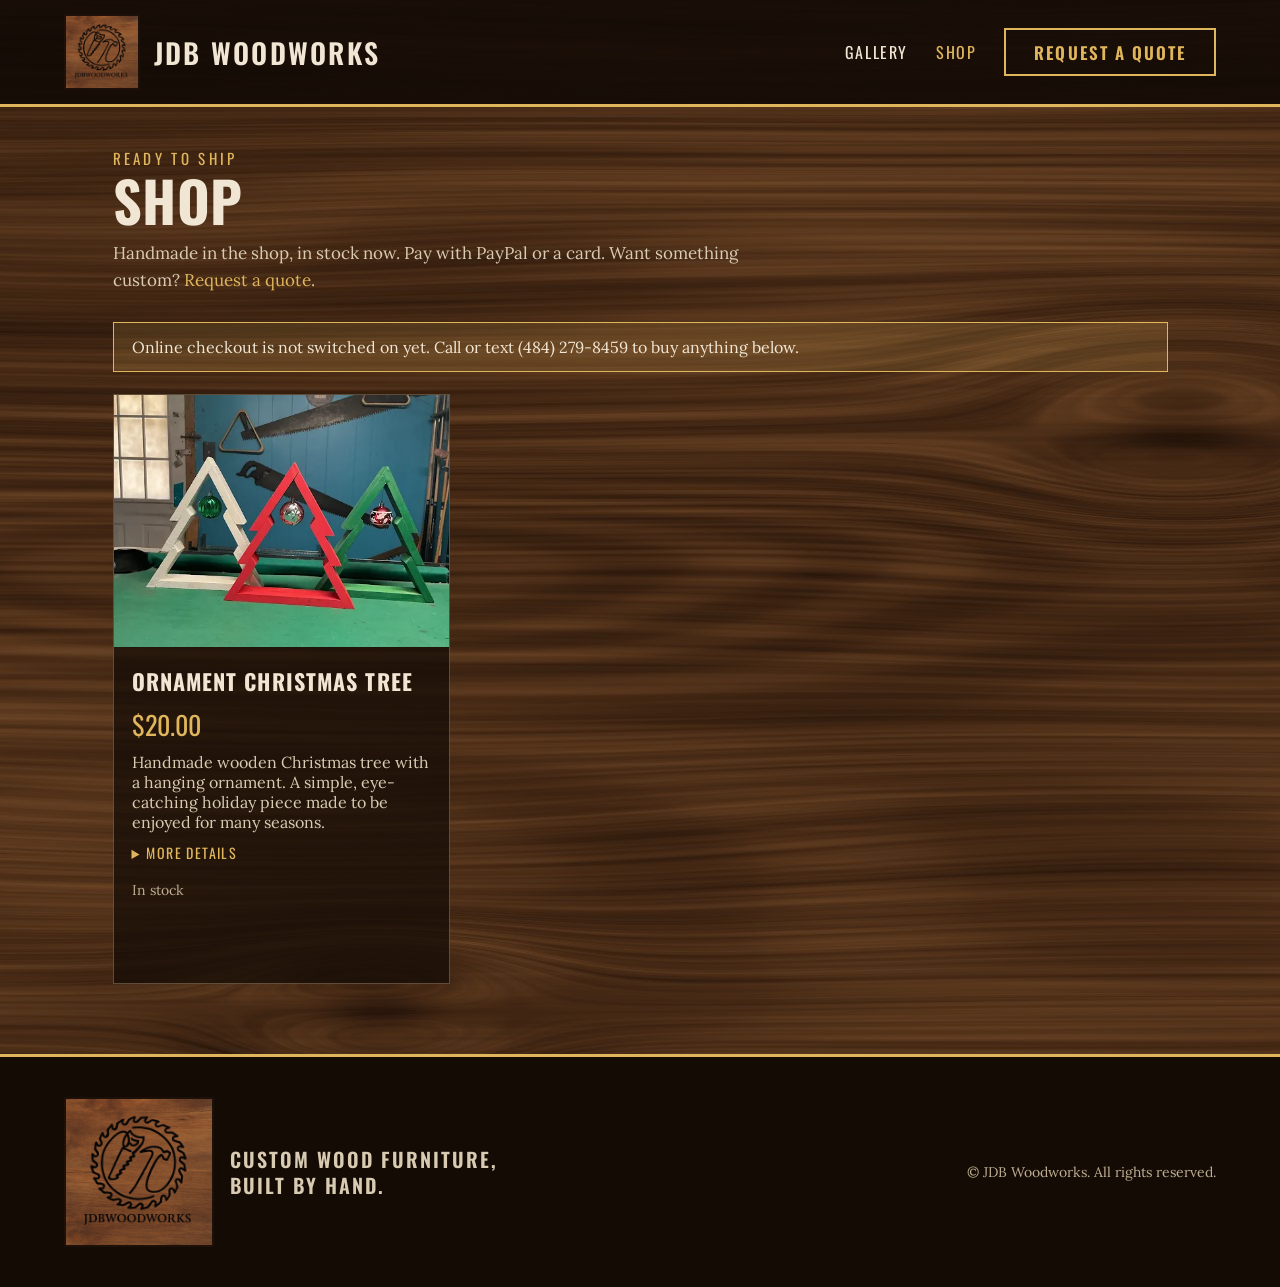
<file: store.html>
<!doctype html>
<html lang="en">
<head>
<meta charset="utf-8">
<meta name="viewport" content="width=device-width, initial-scale=1">
<title>Shop | JDB Woodworks</title>
<meta name="description" content="Ready-to-ship handcrafted wood items from JDB Woodworks. Buy now with PayPal.">
<link rel="icon" href="images/logo.jpg">
<link rel="preconnect" href="https://fonts.googleapis.com">
<link rel="preconnect" href="https://fonts.gstatic.com" crossorigin>
<link rel="stylesheet" href="https://fonts.googleapis.com/css2?family=Oswald:wght@500;600;700&amp;family=Lora:ital,wght@0,400;0,500;1,400&amp;display=swap">
<link rel="stylesheet" href="style.css">
<link rel="stylesheet" href="store.css">
</head>
<body>

<header class="site-header">
  <div class="wrap">
    <a class="brand" href="index.html">
      <img src="images/logo.jpg" alt="JDB Woodworks logo">
      <span>JDB Woodworks</span>
    </a>
    <nav class="nav" aria-label="Main">
      <a href="gallery.html">Gallery</a>
      <a href="store.html" aria-current="page">Shop</a>
      <a class="btn-line" href="index.html#quote">Request a quote</a>
    </nav>
  </div>
</header>

<main class="wrap store-main">
  <div class="eyebrow">Ready to ship</div>
  <h1 class="store-title">Shop</h1>
  <p class="lede">Handmade in the shop, in stock now. Pay with PayPal or a card. Want something custom? <a href="index.html#quote">Request a quote</a>.</p>

  <div id="store-status" class="store-note" role="status" hidden></div>
  <div id="products" class="products"></div>
</main>

<footer class="site-footer">
  <div class="wrap">
    <div class="foot-brand">
      <img src="images/logo.jpg" alt="JDB Woodworks logo">
      <span>Custom wood furniture,<br>built by hand.</span>
    </div>
    <div class="copy">© JDB Woodworks. All rights reserved.</div>
  </div>
</footer>

<script src="store.js"></script>
</body>
</html>
</file>
<file: style.css>
/* JDB Woodworks: plain static CSS, no build step. */
:root {
  --ink: #1c1008;
  --bar: rgba(18, 10, 5, 0.88);
  --band: rgba(18, 10, 5, 0.72);
  --card: #20130a;
  --tan: #d6bb92;
  --cream: #f1e6d3;
  --text: #e6d9c2;
  --muted: #d9cbb2;
  --faint: #bfae92;
  --gold: #e0b65c;
  --gold-hi: #f5d28a;
  --display: Oswald, Impact, "Arial Narrow", sans-serif;
  --body: Lora, Georgia, "Times New Roman", serif;
}

* { box-sizing: border-box; }

body {
  margin: 0;
  min-height: 100vh;
  display: flex;
  flex-direction: column;
  font-family: var(--body);
  color: var(--cream);
  background-color: #3b2616;
  background-image: linear-gradient(rgba(18, 9, 3, 0.3), rgba(18, 9, 3, 0.3)), url("images/wood.jpg");
  background-size: auto, 1800px auto;
}

img { max-width: 100%; }
a { color: var(--gold); text-decoration: none; }
a:hover { color: var(--gold-hi); }
a:focus-visible, button:focus-visible, input:focus-visible, select:focus-visible, textarea:focus-visible {
  outline: 2px solid var(--gold-hi);
  outline-offset: 3px;
}

.wrap { max-width: 1200px; margin: 0 auto; padding-left: 24px; padding-right: 24px; }
main { flex: 1 0 auto; }

h1, h2, h3 { font-family: var(--display); text-transform: uppercase; margin: 0; text-wrap: balance; }
h1 { font-weight: 700; font-size: 76px; line-height: 0.98; letter-spacing: 0.01em; }
h2 { font-weight: 600; font-size: 40px; letter-spacing: 0.04em; }
p { margin: 0; }
.eyebrow { font-family: var(--display); font-size: 15px; letter-spacing: 0.22em; text-transform: uppercase; color: var(--gold); }
.label { font-family: var(--display); font-size: 14px; letter-spacing: 0.14em; text-transform: uppercase; color: var(--gold); }

/* Header */
.site-header { background: var(--bar); border-bottom: 3px solid var(--gold); }
.site-header .wrap { padding-top: 14px; padding-bottom: 14px; display: flex; flex-wrap: wrap; align-items: center; justify-content: space-between; gap: 16px; }
.brand { display: flex; align-items: center; gap: 14px; color: var(--cream); }
.brand:hover { color: var(--cream); }
.brand img { width: 76px; height: 76px; display: block; border: 2px solid var(--ink); object-fit: cover; }
.brand span { font-family: var(--display); font-weight: 600; font-size: 28px; letter-spacing: 0.08em; text-transform: uppercase; }
.nav { display: flex; flex-wrap: wrap; align-items: center; gap: 8px 28px; font-family: var(--display); font-size: 16px; letter-spacing: 0.1em; text-transform: uppercase; }
.nav a { color: var(--cream); }
.nav a:hover, .nav a[aria-current="page"] { color: var(--gold); }
.nav .btn-line { color: var(--gold); }

/* Buttons */
.btn, .btn-line { min-height: 48px; padding: 0 28px; display: inline-flex; align-items: center; justify-content: center; font-family: var(--display); font-size: 17px; font-weight: 600; letter-spacing: 0.12em; text-transform: uppercase; cursor: pointer; }
.btn { background: var(--gold); color: var(--ink); border: 2px solid var(--gold); }
.btn:hover { background: var(--gold-hi); border-color: var(--gold-hi); color: var(--ink); }
.btn-line { border: 2px solid var(--gold); color: var(--gold); background: transparent; }
.btn-line.light { border-color: var(--cream); color: var(--cream); }
.btn-line:hover { border-color: var(--gold-hi); color: var(--gold-hi); }

/* Hero */
.hero { padding-top: 72px; padding-bottom: 64px; display: flex; flex-wrap: wrap; align-items: center; gap: 48px; }
.hero-copy { flex: 1 1 420px; min-width: 0; display: flex; flex-direction: column; gap: 24px; }
.hero-copy p { max-width: 520px; font-size: 19px; line-height: 1.6; color: var(--text); }
.hero-actions { display: flex; flex-wrap: wrap; gap: 16px; }
.hero-photo { flex: 1 1 380px; min-width: 0; margin: 0; border: 10px solid var(--ink); background: #a9773f; position: relative; }
.hero-photo img { display: block; width: 100%; height: 540px; object-fit: cover; }
.hero-photo figcaption, .badge-caption { position: absolute; left: 0; right: 0; bottom: 0; padding: 14px 18px; background: rgba(18, 10, 5, 0.85); font-family: var(--display); font-size: 13px; letter-spacing: 0.14em; text-transform: uppercase; }

/* Bands */
.band { background: var(--band); border-top: 1px solid rgba(224, 182, 92, 0.35); }
.band.both { border-bottom: 1px solid rgba(224, 182, 92, 0.35); }
.section { padding-top: 72px; padding-bottom: 72px; display: flex; flex-direction: column; gap: 32px; }
.section-head { display: flex; flex-wrap: wrap; align-items: baseline; justify-content: space-between; gap: 12px; }
.section-head a { font-family: var(--display); font-size: 15px; letter-spacing: 0.14em; text-transform: uppercase; }
.lede { max-width: 640px; font-size: 17px; line-height: 1.6; color: var(--muted); }

/* Work cards */
.work-grid { display: grid; grid-template-columns: repeat(auto-fill, minmax(260px, 1fr)); gap: 24px; }
.work-grid.three { grid-template-columns: repeat(auto-fill, minmax(300px, 1fr)); }
.work-card { min-width: 0; display: flex; flex-direction: column; background: var(--card); border: 1px solid rgba(224, 182, 92, 0.3); color: var(--cream); }
a.work-card:hover { color: var(--cream); border-color: var(--gold); }
.work-card .pic { height: 250px; padding: 18px; background: #000; display: flex; align-items: center; justify-content: center; }
.work-grid.three .work-card .pic { height: 260px; }
.work-card .pic img { max-width: 100%; max-height: 100%; object-fit: contain; }
.work-card .cap { padding: 16px 18px; display: flex; flex-direction: column; gap: 4px; }
.work-card .cap .label { font-size: 13px; }
.work-card h3 { font-weight: 600; font-size: 20px; letter-spacing: 0.05em; }
.work-card[hidden] { display: none; }

/* Services and steps */
.cards { display: flex; flex-wrap: wrap; gap: 24px; }
.panel { flex: 1 1 280px; min-width: 0; padding: 28px; background: rgba(18, 10, 5, 0.8); border-top: 4px solid var(--gold); display: flex; flex-direction: column; gap: 12px; }
.panel.wide { flex-basis: 440px; padding: 32px; gap: 14px; }
.cards.three .panel.wide { flex-basis: 300px; padding: 28px; }
.cards.three .panel.wide h3 { font-size: 22px; }
.cards.three .panel.wide p { font-size: 16px; line-height: 1.55; }
.pull { font-family: var(--display); font-weight: 500; font-size: 26px !important; line-height: 1.3 !important; letter-spacing: 0.03em; color: var(--gold) !important; }
.panel h3 { font-weight: 600; font-size: 22px; letter-spacing: 0.06em; }
.panel.wide h3 { font-size: 26px; }
.panel p { font-size: 16px; line-height: 1.55; color: var(--muted); }
.panel.wide p { font-size: 17px; line-height: 1.6; }
.panel .num { font-family: var(--display); font-size: 44px; line-height: 1; color: var(--gold); }

/* About */
.about { display: flex; flex-wrap: wrap; gap: 48px; }
.about-copy { flex: 1 1 560px; min-width: 0; display: flex; flex-direction: column; gap: 20px; }
.about-copy p { max-width: 680px; font-size: 18px; line-height: 1.65; color: var(--text); }
.about-badge { flex: 1 1 300px; min-width: 0; min-height: 560px; margin: 0; border: 10px solid var(--ink); background: var(--ink); position: relative; overflow: hidden; }
.about-badge img { position: absolute; inset: 0; width: 100%; height: 100%; object-fit: cover; object-position: 50% 22%; }
.about-badge .inner { position: absolute; left: 0; right: 0; bottom: 0; padding: 22px 24px; background: rgba(18, 10, 5, 0.88); display: flex; flex-direction: column; gap: 10px; }
.about-badge strong { font-family: var(--display); font-weight: 600; font-size: 26px; letter-spacing: 0.08em; text-transform: uppercase; color: var(--gold); }
.about-badge .year { font-family: var(--display); font-size: 16px; letter-spacing: 0.12em; text-transform: uppercase; }
.about-badge .who { font-size: 16px; line-height: 1.5; color: var(--muted); }

/* Quote */
.quote { background: rgba(18, 10, 5, 0.78); border-top: 3px solid var(--gold); }
.quote .wrap { padding-top: 72px; padding-bottom: 72px; display: flex; flex-wrap: wrap; gap: 56px; }
.quote-info { flex: 1 1 320px; min-width: 0; display: flex; flex-direction: column; gap: 20px; }
.quote-info p { font-size: 17px; line-height: 1.6; color: var(--muted); }
.contact-block { display: flex; flex-direction: column; gap: 4px; font-size: 17px; }
.contact-block a { color: var(--cream); overflow-wrap: anywhere; }
.contact-block a:hover { color: var(--gold); }
.contact-block .actions { margin-top: 8px; }
.contact-block .btn-line { color: var(--gold); }
.socials { display: flex; flex-wrap: wrap; gap: 8px 22px; font-family: var(--display); font-size: 15px; letter-spacing: 0.12em; text-transform: uppercase; }
.quote-form { flex: 1 1 480px; min-width: 0; display: flex; flex-direction: column; gap: 18px; }
.row { display: flex; flex-wrap: wrap; gap: 18px; }
.field { flex: 1 1 220px; min-width: 0; display: flex; flex-direction: column; gap: 6px; }
.quote-form > .field { flex: none; }
.field label { font-family: var(--display); font-size: 14px; letter-spacing: 0.14em; text-transform: uppercase; color: var(--gold); }
.field input, .field select, .field textarea { width: 100%; min-height: 48px; padding: 0 14px; border: 2px solid var(--ink); background: var(--cream); color: var(--ink); font-family: var(--body); font-size: 16px; border-radius: 0; }
.field textarea { padding: 12px 14px; resize: vertical; }
.form-note { font-size: 15px; line-height: 1.5; color: var(--faint); }
.form-status { padding: 16px 18px; border: 2px solid var(--gold); background: rgba(18, 10, 5, 0.85); font-size: 16px; line-height: 1.55; color: var(--text); }
.form-status[hidden] { display: none; }

/* Filters + gallery page */
.page-head { padding-top: 48px; padding-bottom: 24px; display: flex; flex-direction: column; gap: 20px; }
.page-head h1 { font-size: 56px; letter-spacing: 0.03em; line-height: 1.05; }
.page-head p { max-width: 680px; font-size: 18px; line-height: 1.6; color: var(--text); }
.filters { display: flex; flex-wrap: wrap; gap: 12px; margin-top: 8px; }
.filters button { min-height: 44px; padding: 0 20px; cursor: pointer; font-family: var(--display); font-size: 15px; letter-spacing: 0.12em; text-transform: uppercase; border: 2px solid var(--gold); background: transparent; color: var(--gold); }
.filters button[aria-pressed="true"] { background: var(--gold); color: var(--ink); }
.gallery-body { padding-top: 8px; padding-bottom: 56px; }
.cta .wrap { padding-top: 56px; padding-bottom: 56px; display: flex; flex-wrap: wrap; align-items: center; justify-content: space-between; gap: 24px; }
.cta-copy { flex: 1 1 420px; min-width: 0; display: flex; flex-direction: column; gap: 10px; }
.cta-copy h2 { font-size: 36px; }
.cta-copy p { font-size: 17px; line-height: 1.6; color: var(--muted); }

/* Footer */
.site-footer { background: #140b05; border-top: 3px solid var(--gold); }
.site-footer .wrap { padding-top: 40px; padding-bottom: 40px; display: flex; flex-wrap: wrap; align-items: center; justify-content: space-between; gap: 32px; }
.foot-brand { display: flex; align-items: center; gap: 16px; }
.foot-brand img { width: 150px; height: 150px; flex: none; display: block; border: 2px solid var(--ink); object-fit: cover; }
.foot-brand span { font-family: var(--display); font-weight: 600; font-size: 20px; line-height: 1.3; letter-spacing: 0.1em; text-transform: uppercase; color: var(--muted); }
.foot-links { display: flex; flex-wrap: wrap; gap: 12px 28px; font-family: var(--display); font-size: 15px; letter-spacing: 0.12em; text-transform: uppercase; }
.site-footer .socials { font-size: 14px; gap: 10px 22px; }
.copy { font-size: 14px; color: var(--faint); }

/* Phones */
@media (max-width: 720px) {
  h1 { font-size: 48px; }
  h2 { font-size: 32px; }
  .page-head h1 { font-size: 40px; }
  .hero { padding-top: 40px; padding-bottom: 40px; gap: 32px; }
  .hero-photo img { height: 380px; }
  .brand img { width: 60px; height: 60px; }
  .brand span { font-size: 22px; }
  .section { padding-top: 48px; padding-bottom: 48px; }
  .quote .wrap { padding-top: 48px; padding-bottom: 48px; gap: 36px; }
  .foot-brand img { width: 110px; height: 110px; }
  body { background-size: auto, 1200px auto; }
}

@media (prefers-reduced-motion: reduce) {
  * { scroll-behavior: auto !important; }
}

/* Facebook feed */
.fb-card{display:flex;flex-wrap:wrap;align-items:center;gap:20px 28px;margin-top:20px;max-width:760px;background:var(--card);border:1px solid rgba(224,182,92,.25);border-radius:6px;padding:24px}
.fb-card img{border-radius:6px;border:2px solid var(--gold);flex:none}
.fb-card > div{flex:1 1 260px;display:grid;gap:10px;justify-items:start}
.fb-card h3{margin:0;font-size:1.5rem}
.fb-card p{margin:0}

/* Reviews */
.reviews{display:grid;grid-template-columns:repeat(auto-fit,minmax(280px,1fr));gap:20px;margin-top:20px}
.review{margin:0;background:var(--card);border:1px solid rgba(224,182,92,.25);border-radius:6px;padding:22px}
.review .stars{color:var(--gold);letter-spacing:3px;font-size:1.1rem}
.review blockquote{margin:12px 0 14px;font-style:italic;line-height:1.55}
.review figcaption{font-family:var(--display);letter-spacing:.04em;color:var(--gold)}
.review figcaption span{color:inherit;opacity:.6;font-family:var(--body);letter-spacing:0}
.all-reviews{margin:22px 0 0;text-align:center}
.quote-form .opt{opacity:.6;font-weight:400}

/* Holiday promo (remove after the season) */
.holiday { background: var(--band); border-top: 3px solid var(--gold); border-bottom: 3px solid var(--gold); }
.holiday-grid { display: flex; flex-wrap: wrap; align-items: center; gap: 28px 48px; padding-top: 44px; padding-bottom: 44px; }
.holiday-pic { flex: 1 1 360px; max-width: 520px; display: block; border: 10px solid var(--ink); background: #a9773f; }
.holiday-pic img { display: block; width: 100%; height: auto; }
.holiday-copy { flex: 1 1 340px; display: grid; gap: 16px; align-content: center; }
</file>
<file: dashboard.css>
/* Shop dashboard styles. Builds on style.css tokens. */
.dash-main { padding-top: 28px; padding-bottom: 60px; }
.dash h2 { font-size: 34px; }
.dash h3 { font-size: 20px; letter-spacing: 0.06em; color: var(--gold); margin-bottom: 12px; }

#tabs button {
  background: none; border: 0; padding: 4px 0; cursor: pointer;
  font: inherit; letter-spacing: inherit; text-transform: inherit; color: var(--cream);
  border-bottom: 2px solid transparent;
}
#tabs button:hover { color: var(--gold); }
#tabs button[aria-current="page"] { color: var(--gold); border-bottom-color: var(--gold); }

.tab[hidden] { display: none; }
.tab-head { display: flex; flex-wrap: wrap; align-items: center; justify-content: space-between; gap: 12px 20px; margin-bottom: 18px; }
.tools { display: flex; flex-wrap: wrap; gap: 10px; align-items: center; }
.inline { display: flex; align-items: center; gap: 10px; font-family: var(--display); letter-spacing: 0.1em; text-transform: uppercase; font-size: 14px; color: var(--gold); }

.dash input, .dash select, .dash textarea {
  font: inherit; font-size: 16px; color: var(--cream);
  background: rgba(18, 10, 5, 0.75); border: 1px solid var(--tan);
  padding: 9px 11px; border-radius: 2px; max-width: 100%;
}
.dash textarea { width: 100%; resize: vertical; }
.dash input[type="search"] { min-width: 230px; }

.btn, .btn-line { font-family: var(--display); letter-spacing: 0.1em; text-transform: uppercase; cursor: pointer; }
button.btn, button.btn-line, label.btn-line { font-size: 16px; }
.sm { font-size: 14px !important; padding: 7px 14px !important; }
.btn-row { display: flex; flex-wrap: wrap; gap: 12px; margin: 18px 0 8px; }
.btn-row.end { justify-content: flex-end; }
label.file { display: inline-block; }

.banner { display: flex; flex-wrap: wrap; align-items: center; justify-content: space-between; gap: 12px; padding: 12px 16px; margin-bottom: 20px; background: rgba(224, 182, 92, 0.14); border: 1px solid var(--gold); }

.hint { color: var(--faint); font-size: 15px; margin-bottom: 14px; }
.empty { color: var(--faint); padding: 28px 0; text-align: center; font-style: italic; }

/* Stats */
.stats { display: grid; grid-template-columns: repeat(auto-fit, minmax(190px, 1fr)); gap: 14px; margin-bottom: 22px; }
.stat { background: var(--band); border: 1px solid rgba(214, 187, 146, 0.35); padding: 16px 18px; }
.stat .k { font-family: var(--display); font-size: 13px; letter-spacing: 0.16em; text-transform: uppercase; color: var(--gold); }
.stat .v { font-family: var(--display); font-weight: 600; font-size: 34px; margin-top: 4px; }
.stat .s { color: var(--faint); font-size: 14px; margin-top: 2px; }
.pos { color: #9fd49a; }
.neg { color: #f0a08a; }

.two { display: grid; grid-template-columns: 1.4fr 1fr; gap: 18px; }
@media (max-width: 820px) { .two { grid-template-columns: 1fr; } }
.dash .panel { background: var(--band); border: 1px solid rgba(214, 187, 146, 0.35); padding: 20px; }

/* Chart */
.chart { display: flex; align-items: stretch; gap: 10px; height: 210px; padding-top: 8px; }
.chart .col { flex: 1; display: flex; flex-direction: column; justify-content: flex-end; align-items: center; min-width: 0; position: relative; }
.chart .zone { flex: 1; width: 100%; display: flex; flex-direction: column; justify-content: flex-end; align-items: center; }
.chart .zone.down { justify-content: flex-start; }
.chart .bar { width: 70%; max-width: 46px; background: var(--gold); min-height: 2px; }
.chart .bar.loss { background: #c9785f; }
.chart .amt { font-size: 12px; color: var(--muted); margin: 2px 0; white-space: nowrap; }
.chart .mo { font-size: 12px; color: var(--faint); font-family: var(--display); letter-spacing: 0.08em; margin-top: 4px; }
.chart-empty { color: var(--faint); font-style: italic; align-self: center; margin: 0 auto; }

/* Attention list */
#attention ul { list-style: none; margin: 0; padding: 0; display: grid; gap: 10px; }
#attention li { padding-left: 14px; border-left: 3px solid var(--gold); font-size: 16px; }
#attention li.warn { border-left-color: #c9785f; }
#attention small { display: block; color: var(--faint); }

/* Tables */
.table-wrap { overflow-x: auto; background: var(--band); border: 1px solid rgba(214, 187, 146, 0.35); }
table { width: 100%; border-collapse: collapse; font-size: 16px; }
th, td { text-align: left; padding: 11px 14px; border-bottom: 1px solid rgba(214, 187, 146, 0.18); vertical-align: top; }
th { font-family: var(--display); font-weight: 500; font-size: 13px; letter-spacing: 0.14em; text-transform: uppercase; color: var(--gold); white-space: nowrap; }
td.num, th.num { text-align: right; white-space: nowrap; }
td small { display: block; color: var(--faint); font-size: 14px; }
td .req { max-width: 320px; display: -webkit-box; -webkit-line-clamp: 2; -webkit-box-orient: vertical; overflow: hidden; }
tbody tr:hover { background: rgba(224, 182, 92, 0.06); }
.row-actions { display: flex; gap: 8px; justify-content: flex-end; flex-wrap: wrap; }
.row-actions button { background: none; border: 1px solid var(--tan); color: var(--cream); font-family: var(--display); font-size: 12px; letter-spacing: 0.1em; text-transform: uppercase; padding: 5px 10px; cursor: pointer; }
.row-actions button:hover { border-color: var(--gold); color: var(--gold); }
.row-actions button.danger:hover { border-color: #c9785f; color: #f0a08a; }
.qty { display: inline-flex; align-items: center; gap: 8px; }
.qty button { width: 28px; height: 28px; background: none; border: 1px solid var(--tan); color: var(--cream); cursor: pointer; font-size: 16px; line-height: 1; }
.qty button:hover { border-color: var(--gold); color: var(--gold); }
.qty b { min-width: 28px; text-align: center; font-weight: 500; }
tr.low td:first-child { box-shadow: inset 3px 0 0 #c9785f; }

.pill { display: inline-block; padding: 2px 10px; border: 1px solid var(--tan); font-family: var(--display); font-size: 12px; letter-spacing: 0.1em; text-transform: uppercase; white-space: nowrap; }
.pill.new { background: var(--gold); border-color: var(--gold); color: #1b0f06; font-weight: 600; }
.pill.quote { color: var(--cream); }
.pill.accepted, .pill.progress { color: var(--gold); border-color: var(--gold); }
.pill.ready { color: #9fd49a; border-color: #9fd49a; }
.pill.done { color: #9fd49a; border-color: rgba(159, 212, 154, 0.5); }
.pill.cancelled { color: #c9785f; border-color: rgba(201, 120, 95, 0.6); }

/* Dialog */
dialog { background: #20130a; color: var(--cream); border: 2px solid var(--gold); padding: 24px; width: min(680px, calc(100vw - 24px)); max-height: calc(100vh - 24px); overflow-y: auto; }
dialog::backdrop { background: rgba(10, 5, 2, 0.75); }
dialog h3 { font-size: 24px; }
.grid2 { display: grid; grid-template-columns: 1fr 1fr; gap: 14px; }
.grid3 { display: grid; grid-template-columns: repeat(3, 1fr); gap: 14px; }
@media (max-width: 560px) { .grid2, .grid3 { grid-template-columns: 1fr; } }
.f { display: flex; flex-direction: column; gap: 5px; margin-bottom: 14px; }
.f > span { font-family: var(--display); font-size: 13px; letter-spacing: 0.14em; text-transform: uppercase; color: var(--gold); }
.f input, .f select { width: 100%; }
.calc { background: var(--band); border: 1px dashed var(--tan); padding: 10px 14px; margin-bottom: 14px; font-size: 16px; }
.form-status { color: #f0a08a; margin: 4px 0 0; }

/* Apps Script / Google Sheet mode */
.server-only { display: none; }
.server .server-only { display: block; }
.server .local-only { display: none !important; }
.busy { position: fixed; inset: 0; z-index: 50; display: flex; align-items: center; justify-content: center; background: rgba(10, 5, 2, 0.55); }
.busy[hidden] { display: none; }
.busy > div { background: #20130a; border: 2px solid var(--gold); padding: 16px 28px; font-family: var(--display); letter-spacing: 0.12em; text-transform: uppercase; }
#ask p { font-size: 18px; margin: 0 0 6px; }
#store-out { font-family: ui-monospace, Menlo, Consolas, monospace; font-size: 13px; }

/* .banner/.stat etc. set display, which would otherwise beat the hidden attribute */
.dash [hidden] { display: none !important; }

#tabs .badge { display: inline-block; min-width: 20px; padding: 0 6px; margin-left: 4px; border-radius: 10px; background: var(--gold); color: #1b0f06; font-size: 13px; line-height: 20px; text-align: center; letter-spacing: 0; }

.dash h3.sub { margin-top: 30px; }
.photo-prev { display: flex; align-items: center; gap: 14px; margin-bottom: 8px; }
.photo-prev:empty { display: none; }
.photo-prev img { width: 110px; height: 110px; object-fit: cover; border: 1px solid var(--tan); }
</file>
<file: store.css>
/* Store page. Builds on style.css tokens. */
.store-main { padding-top: 40px; padding-bottom: 70px; }
.store-title { font-size: 56px; margin: 4px 0 12px; }
.store-main .lede { max-width: 640px; color: var(--muted); margin-bottom: 28px; }
.store-note { padding: 14px 18px; margin-bottom: 22px; border: 1px solid var(--gold); background: rgba(224, 182, 92, 0.14); }
.store-note.ok { border-color: #9fd49a; background: rgba(159, 212, 154, 0.12); }
.store-note.err { border-color: #c9785f; background: rgba(201, 120, 95, 0.14); }

.products { display: grid; grid-template-columns: repeat(auto-fill, minmax(270px, 1fr)); gap: 22px; }
.product { background: var(--band); border: 1px solid rgba(214, 187, 146, 0.35); display: flex; flex-direction: column; }
.product .pic { aspect-ratio: 4 / 3; background: #120a05; overflow: hidden; }
.product .pic img { width: 100%; height: 100%; object-fit: cover; display: block; }
.product .body { padding: 18px; display: flex; flex-direction: column; gap: 8px; flex: 1; }
.product h3 { font-size: 22px; letter-spacing: 0.05em; }
.product .price { font-family: var(--display); font-size: 26px; color: var(--gold); }
.product .desc { color: var(--muted); font-size: 16px; flex: 1; }
.product .stock { font-size: 14px; color: var(--faint); }
.product .stock.few { color: #f0a08a; }
.product .pay { margin-top: 10px; min-height: 48px; }
.product.sold .pic img { filter: grayscale(0.8) brightness(0.7); }
.product .soldout { font-family: var(--display); letter-spacing: 0.14em; text-transform: uppercase; color: #f0a08a; }

.product .desc p { margin: 0 0 10px; }
.product .desc ul { margin: 0 0 10px; padding-left: 20px; }
.product .desc li { margin: 2px 0; }
.product .desc summary { cursor: pointer; color: var(--gold); font-family: var(--display); font-size: 14px; letter-spacing: 0.1em; text-transform: uppercase; margin: 4px 0 10px; }
</file>
